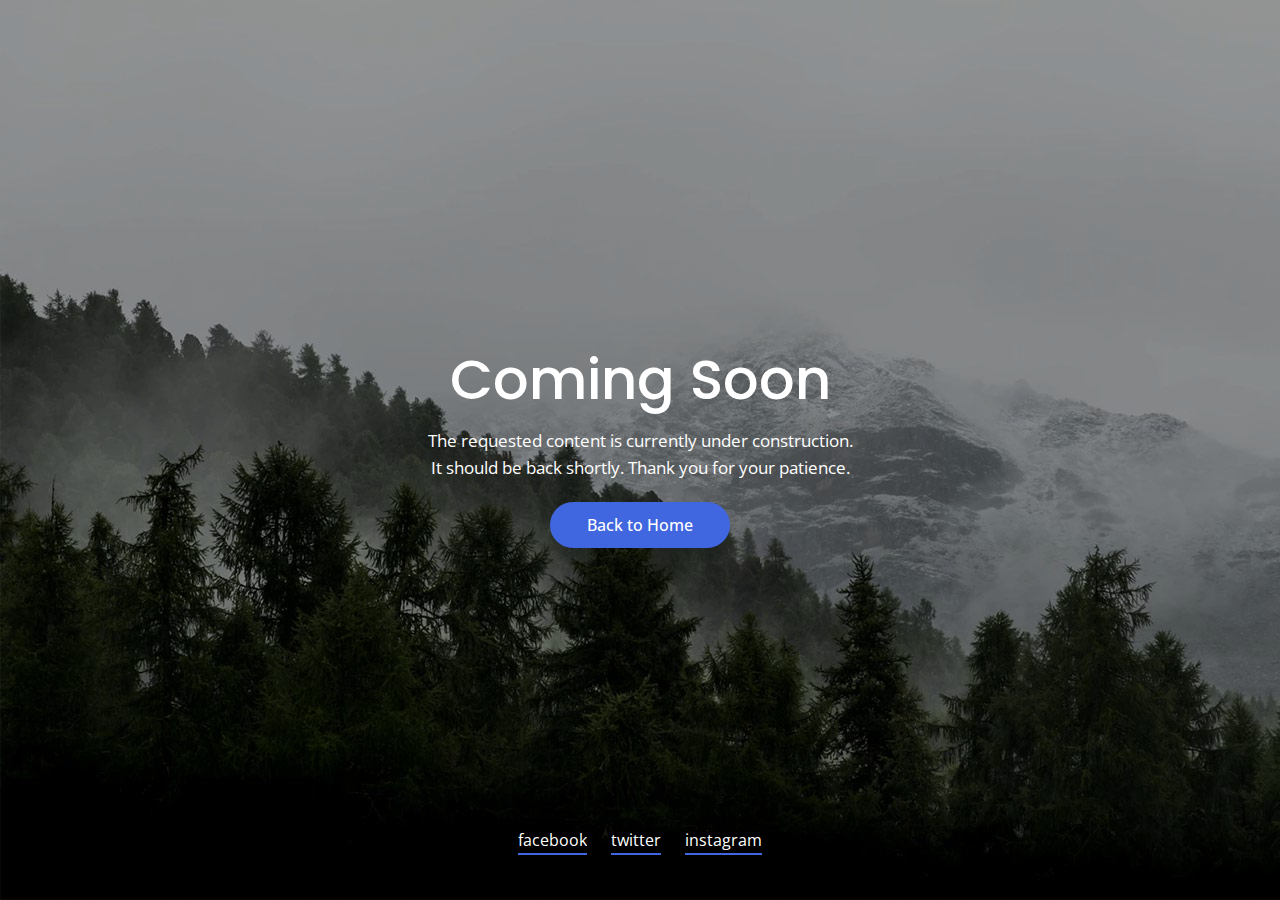
<file: under-maintenance/03-comming-soon.html>
<!DOCTYPE HTML>
<html lang="en">
<head>
	<title>TITLE</title>
	<meta http-equiv="X-UA-Compatible" content="IE=edge">
    <meta name="viewport" content="width=device-width, initial-scale=1">
	<meta charset="UTF-8">
	
	
	<!-- Font -->
	
	<link href="https://fonts.googleapis.com/css?family=Open+Sans:400,700%7CPoppins:400,500" rel="stylesheet">
	
	
	<link href="common-css/ionicons.css" rel="stylesheet">
	
	
	<link rel="stylesheet" href="common-css/jquery.classycountdown.css" />
		
	<link href="03-comming-soon/css/styles.css" rel="stylesheet">
	
	<link href="03-comming-soon/css/responsive.css" rel="stylesheet">
	
</head>
<body>
	
	<div class="main-area center-text" style="background-image:url(images/countdown-3-1600x900.jpg);">
		
		<div class="display-table">
			<div class="display-table-cell">
				
				<h1 class="title font-white"><b>Coming Soon</b></h1>
				<p class="desc font-white">The requested content is currently under construction.
					<br>It should be back shortly. Thank you for your patience.</p>
				
				<a class="notify-btn" href="../index.html"><b>Back to Home</b></a>
				
				<ul class="social-btn font-white">
					<li><a href="https://www.facebook.com/nisa.dangol">facebook</a></li>
					<li><a href="https://twitter.com/amaira_kelly">twitter</a></li>
					<!-- <li><a href="#">google</a></li> -->
					<li><a href="https://www.instagram.com/nisa_dangol">instagram</a></li>
				</ul><!-- social-btn -->
				
			</div><!-- display-table -->
		</div><!-- display-table-cell -->
	</div><!-- main-area -->
	
</body>
</html>
</file>
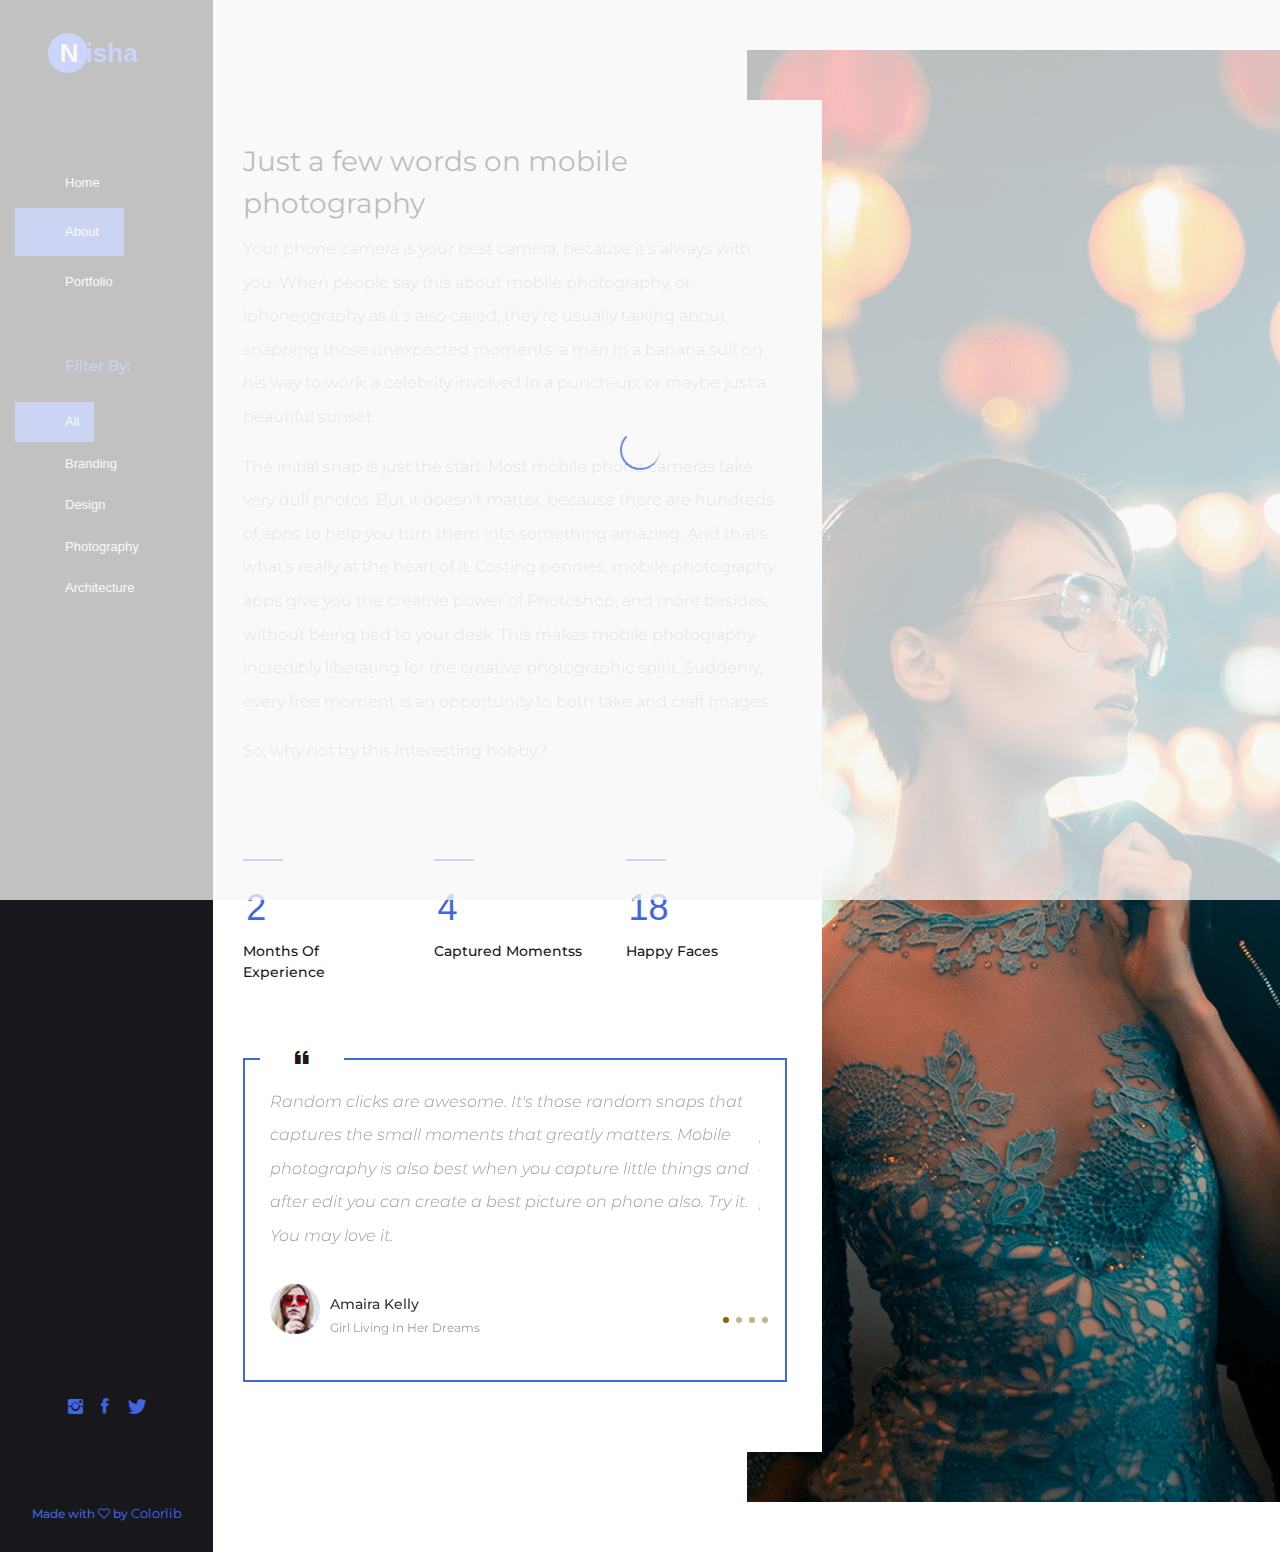
<file: for-photography/html/about.html>
<!DOCTYPE html>
<html lang="en">
<head>
    <!-- ========== Meta Tags ========== -->
    <meta charset="UTF-8">
    <meta name="description" content="Cocoon -Portfolio">
    <meta name="keywords" content="Cocoon , Portfolio">
    <meta name="author" content="Pharaohlab">
    <meta name="viewport" content="width=device-width, initial-scale=1, maximum-scale=1">
    <!-- ========== Title ========== -->
    <title> About Mobile Photography</title>
    <!-- ========== Favicon Ico ========== -->
    <!--<link rel="icon" href="fav.ico">-->
    <!-- ========== STYLESHEETS ========== -->
    <!-- Bootstrap CSS -->
    <link href="assets/css/bootstrap.min.css" rel="stylesheet">
    <!-- Fonts Icon CSS -->
    <link href="assets/css/font-awesome.min.css" rel="stylesheet">
    <link href="assets/css/et-line.css" rel="stylesheet">
    <link href="assets/css/ionicons.min.css" rel="stylesheet">
    <!-- Carousel CSS -->
    <link href="assets/css/slick.css" rel="stylesheet">
    <!-- Magnific-popup -->
    <link rel="stylesheet" href="assets/css/magnific-popup.css">
    <!-- Animate CSS -->
    <link rel="stylesheet" href="assets/css/animate.min.css">
    <!-- Custom styles for this template -->
    <link href="assets/css/main.css" rel="stylesheet">

    <!--for Nisha wala logo-->
    <link rel="stylesheet" href="../../css/style.css">
</head>
<body>
<div class="loader">
    <div class="loader-outter"></div>
    <div class="loader-inner"></div>
</div>

<div class="body-container container-fluid">
    <a class="menu-btn" href="javascript:void(0)">
        <i class="ion ion-grid"></i>
    </a>
    <div class="row justify-content-center">
        <!--=================== side menu ====================-->
        <div class="col-lg-2 col-md-3 col-12 menu_block">

            <!--logo -->
            <div class="logo_box">
                <!-- <a href="../../index.html"> -->
                    <a class="navbar-brand" href="../../index.html"><span>N</span> isha</a>
                    <!-- <img src="assets/img/logo.png" alt="cocoon"> -->
                </a>
            </div>
            <!--logo end-->

            <!--main menu -->
            <div class="side_menu_section">
                <ul class="menu_nav">
                    <li>
                        <a href="../../index.html">
                            Home
                        </a>
                    </li>
                    <li class="active">
                        <a href="about.html">
                            About
                        </a>
                    </li>
                    <li>
                        <a href="portfolio.html">
                            Portfolio
                        </a>
                    </li>
                    <!-- <li>
                        <a href="contact.html">
                            Contact
                        </a>
                    </li> -->
                </ul>
            </div>
            <!--main menu end -->

            <!--filter menu -->
            <div class="side_menu_section">
                <h4 class="side_title">filter by:</h4>
                <ul  id="filtr-container"  class="filter_nav">
                    <li  data-filter="*" class="active"><a href="javascript:void(0)" >all</a></li>
                    <li data-filter=".branding"> <a href="javascript:void(0)">branding</a></li>
                    <li data-filter=".design"><a href="javascript:void(0)">design</a></li>
                    <li data-filter=".photography"><a href="javascript:void(0)">photography</a></li>
                    <li data-filter=".architecture"><a href="javascript:void(0)">architecture</a></li>
                </ul>
            </div>
            <!--filter menu end -->


            <!--social and copyright -->
            <div class="side_menu_bottom">
                <div class="side_menu_bottom_inner">
                    <ul class="social_menu">
                        <li>
                            <a href="https://www.instagram.com/nisa_dangol"> <i class="ion ion-social-instagram"></i> </a>
                        </li>
                        <li>
                            <a href="https://www.facebook.com/nisa.dangol"> <i class="ion ion-social-facebook"></i> </a>
                        </li>
                        <li>
                            <a href="https://twitter.com/amaira_kelly"> <i class="ion ion-social-twitter"></i> </a>
                        </li>
                    </ul>
                    <div class="copy_right">
                        <!-- Link back to Colorlib can't be removed. Template is licensed under CC BY 3.0. -->
                        <p class="copyright">
                            <!-- Copyright &copy;<script>document.write(new Date().getFullYear());</script> 
                            All rights reserved | This template is --> 
                            Made with <i class="fa fa-heart-o" aria-hidden="true"></i> by <a href="https://colorlib.com" target="_blank">Colorlib</a></p>
                        <!-- Link back to Colorlib can't be removed. Template is licensed under CC BY 3.0. -->
                    </div>
                </div>
            </div>
            <!--social and copyright end -->

        </div>
        <!--=================== side menu end====================-->

        <!--=================== content body ====================-->
        <div class="col-lg-10 col-md-9 col-12 body_block  align-content-center">
            <div>
                <div class="img_card">
                    <div class="row justify-content-center">
                        <div class="col-md-6 col-7 content_section">
                            <div class="content_box">
                                <div class="content_box_inner">
                                    <div>
                                        <h3>
                                            Just a few words on mobile photography
                                        </h3>
                                        <p>
                                            Your phone camera is your best camera, because it's always with you. When people say this about mobile photography, or iphoneography as it's also called, they're usually talking about snapping those unexpected moments: a man in a banana suit on his way to work; a celebrity involved in a punch-up; or maybe just a beautiful sunset.
                                        </p>
                                        <p>
                                            The initial snap is just the start. Most mobile phone cameras take very dull photos. But it doesn't matter, because there are hundreds of apps to help you turn them into something amazing. And that's what's really at the heart of it. Costing pennies, mobile photography apps give you the creative power of Photoshop, and more besides, without being tied to your desk. This makes mobile photography incredibly liberating for the creative photographic spirit. Suddenly, every free moment is an opportunity to both take and craft images. 
                                        </p>
                                        <p>
                                            So, why not try this interesting hobby?
                                        </p>
                                        <!--=================== counter start====================-->
                                        <div class="pt50">
                                            <div class="row justify-content-center">
                                                <div class="col-12 col-md-4">
                                                    <div class="counter_box">
                                                        <div class="divider"></div>
                                                        <span class="counter">12</span>
                                                        <h5>Months of experience</h5>
                                                    </div>
                                                </div>
                                                <div class="col-12 col-md-4">
                                                    <div class="counter_box">
                                                        <div class="divider"></div>
                                                        <span class="counter">21</span>
                                                        <h5>Captured Momentss</h5>
                                                    </div>
                                                </div>
                                                <div class="col-12 col-md-4">
                                                    <div class="counter_box">
                                                        <div class="divider"></div>
                                                        <span class="counter">82</span>
                                                        <h5>Happy Faces</h5>
                                                    </div>
                                                </div>
                                            </div>
                                        </div>
                                        <!--=================== counter end====================-->
                                    </div>
                                    <!--===================testimonial start====================-->
                                    <div class="testimonial_carousel mt50">

                                        <div class="testimonial_box">
                                            <p>
                                                Random clicks are awesome. It's those random snaps that captures the small moments that greatly matters. Mobile photography is also best when you capture little things and after edit you can create a best picture on phone also. Try it. You may love it.
                                            </p>
                                            <div class="testimonial_author">
                                                <img src="assets/img/user.png" alt="author">
                                                <h5>Amaira Kelly</h5>
                                                <p>Girl living in her dreams <!-- <span>company</span> --></p>
                                            </div>
                                        </div>

                                        <div class="testimonial_box">
                                            <p>
                                                In capturing moments of importance and beauty, photography helps people revisit memories in a way otherwise not possible. Simply put, photography grants people the ability to immortalize moments in time. 
                                            </p>
                                            <div class="testimonial_author">
                                                <img src="assets/img/sean.jpg" alt="author">
                                                <h5>Sean Jenkins</h5>
                                                <p>Boy who lives in the moment <!-- <span>company</span> --></p>
                                            </div>
                                        </div>

                                        <div class="testimonial_box">
                                            <p>
                                                People love getting comments about their photos and take great inspiration from the images of others. It's little wonder, with such a vibrant web of personal exchanges, that the genre has been booming.
                                            </p>
                                            <div class="testimonial_author">
                                                <img src="assets/img/hunds.png" alt="author">
                                                <h5>Hunds Smith</h5>
                                                <p>A Wanderer <!-- <span>company</span> --></p>
                                            </div>
                                        </div>

                                        <div class="testimonial_box">
                                            <p>
                                                Engaging with photography like this helps you cultivate your inner creativity and engage more meaningfully with the world around you. Here’s why that’s an opportunity no one should pass up.
                                            </p>
                                            <div class="testimonial_author">
                                                <img src="assets/img/envisaged.jpg" alt="author">
                                                <h5>Envisaged</h5>
                                                <p>Idealist Dreamer <!-- <span>company</span> --></p>
                                            </div>
                                        </div>
                                    </div>
                                    <!--===================testimonial end====================-->
                                </div>
                            </div>
                        </div>
                        <div class="col-md-6 col-5 img_section" style="background-image: url('assets/img/bg/about.png');"></div>
                    </div>
                </div>
            </div>
        </div>
        <!--=================== content body end ====================-->
    </div>
</div>

<!-- jquery -->
<script src="assets/js/jquery.min.js"></script>
<!-- bootstrap -->
<script src="assets/js/popper.js"></script>
<script src="assets/js/bootstrap.min.js"></script>
<script src="assets/js/waypoints.min.js"></script>
<!--slick carousel -->
<script src="assets/js/slick.min.js"></script>
<!--Portfolio Filter-->
<script src="assets/js/imgloaded.js"></script>
<script src="assets/js/isotope.js"></script>
<!-- Magnific-popup -->
<script src="assets/js/jquery.magnific-popup.min.js"></script>
<!--Counter-->
<script src="assets/js/jquery.counterup.min.js"></script>
<!-- WOW JS -->
<script src="assets/js/wow.min.js"></script>
<!-- Custom js -->
<script src="assets/js/main.js"></script>
</body>
</html>
</file>
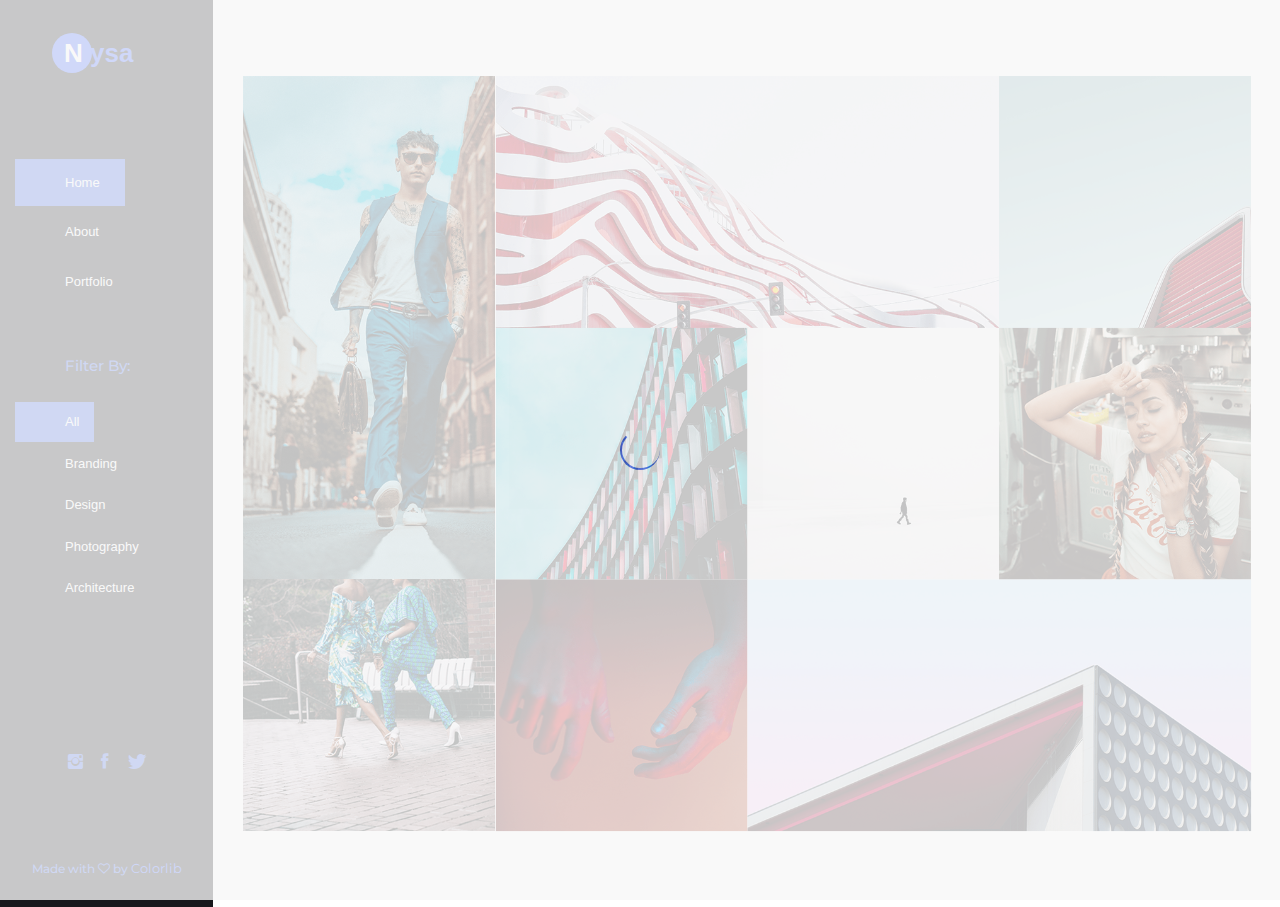
<file: for-photography/html/index1.html>
<!DOCTYPE html>
<html lang="en">
<head>
    <!-- ========== Meta Tags ========== -->
    <meta charset="UTF-8">
    <meta name="description" content="Cocoon -Portfolio">
    <meta name="keywords" content="Cocoon , Portfolio">
    <meta name="author" content="Pharaohlab">
    <meta name="viewport" content="width=device-width, initial-scale=1, maximum-scale=1">
    <!-- ========== Title ========== -->
    <title> Mobile Photos</title>
    <!-- ========== Favicon Ico ========== -->
    <!--<link rel="icon" href="fav.ico">-->
    <!-- ========== STYLESHEETS ========== -->
    <!-- Bootstrap CSS -->
    <link href="assets/css/bootstrap.min.css" rel="stylesheet">
    <!-- Fonts Icon CSS -->
    <link href="assets/css/font-awesome.min.css" rel="stylesheet">
    <link href="assets/css/et-line.css" rel="stylesheet">
    <link href="assets/css/ionicons.min.css" rel="stylesheet">
    <!-- Carousel CSS -->
    <link href="assets/css/slick.css" rel="stylesheet">
    <!-- Magnific-popup -->
    <link rel="stylesheet" href="assets/css/magnific-popup.css">
    <!-- Animate CSS -->
    <link rel="stylesheet" href="assets/css/animate.min.css">
    <!-- Custom styles for this template -->
    <link href="assets/css/main.css" rel="stylesheet">

    <!--for Nisha wala logo-->
    <link rel="stylesheet" href="../../css/style.css">
</head>
<body>
<div class="loader">
    <div class="loader-outter"></div>
    <div class="loader-inner"></div>
</div>

<div class="body-container container-fluid">
    <a class="menu-btn" href="javascript:void(0)">
        <i class="ion ion-grid"></i>
    </a>
    <div class="row justify-content-center">
        <!--=================== side menu ====================-->
        <div class="col-lg-2 col-md-3 col-12 menu_block">

            <!--logo -->
            <div class="logo_box">
                <!-- <a href="../../index.html"> -->
                    <a class="navbar-brand" href="../../index.html"><span>N</span> ysa</a>
                    <!-- <img src="assets/img/logo.png" alt="cocoon"> -->
                </a>
            </div>
            <!--logo end-->

            <!--main menu -->
            <div class="side_menu_section">
                <ul class="menu_nav">
                    <li class="active">
                        <a href="../../index.html">
                            Home
                        </a>
                    </li>
                    <li>
                        <a href="about.html">
                            About
                        </a>
                    </li>
                    <li>
                        <a href="portfolio.html">
                            Portfolio
                        </a>
                    </li>
                    <!-- <li>
                        <a href="contact.html">
                            Contact
                        </a>
                    </li> -->
                </ul>
            </div>
            <!--main menu end -->

            <!--filter menu -->
            <div class="side_menu_section">
                <h4 class="side_title">filter by:</h4>
                <ul  id="filtr-container"  class="filter_nav">
                    <li  data-filter="*" class="active"><a href="javascript:void(0)" >all</a></li>
                    <li data-filter=".branding"> <a href="javascript:void(0)">branding</a></li>
                    <li data-filter=".design"><a href="javascript:void(0)">design</a></li>
                    <li data-filter=".photography"><a href="javascript:void(0)">photography</a></li>
                    <li data-filter=".architecture"><a href="javascript:void(0)">architecture</a></li>
                </ul>
            </div>
            <!--filter menu end -->

            <!--social and copyright -->
            <div class="side_menu_bottom">
                <div class="side_menu_bottom_inner">
                    <ul class="social_menu">
                        <li>
                            <a href="https://www.instagram.com/nisa_dangol"> <i class="ion ion-social-instagram"></i> </a>
                        </li>
                        <li>
                            <a href="https://www.facebook.com/nisa.dangol"> <i class="ion ion-social-facebook"></i> </a>
                        </li>
                        <li>
                            <a href="https://twitter.com/amaira_kelly"> <i class="ion ion-social-twitter"></i> </a>
                        </li>
                    </ul>
                    <div class="copy_right">
                        <!-- Link back to Colorlib can't be removed. Template is licensed under CC BY 3.0. -->
                        <p class="copyright">
                            <!-- Copyright &copy;<script>document.write(new Date().getFullYear());</script> 
                            All rights reserved | This template is --> 
                            Made with <i class="fa fa-heart-o" aria-hidden="true"></i> by <a href="https://colorlib.com" target="_blank">Colorlib</a></p>
                        <!-- Link back to Colorlib can't be removed. Template is licensed under CC BY 3.0. -->
                    </div>
                </div>
            </div>
            <!--social and copyright end -->

        </div>
        <!--=================== side menu end====================-->

        <!--=================== content body ====================-->
        <div class="col-lg-10 col-md-9 col-12 body_block  align-content-center">
            <div class="portfolio">
                <div class="container-fluid">
                    <!--=================== masaonry portfolio start====================-->
                    <div class="grid img-container justify-content-center no-gutters">
                        <div class="grid-sizer col-sm-12 col-md-6 col-lg-3"></div>
                        <div class="grid-item branding  col-sm-12 col-md-6 col-lg-3">
                            <a href="assets/img/portfolio/home-port1.png" title="project name 1">
                                <div class="project_box_one">
                                    <img src="assets/img/portfolio/home-port1.png" alt="pro1" />
                                    <div class="product_info">
                                        <div class="product_info_text">
                                            <div class="product_info_text_inner">
                                                <i class="ion ion-plus"></i>
                                                <h4>project name</h4>
                                            </div>
                                        </div>
                                    </div>
                                </div>
                            </a>
                        </div>
                        <div class="grid-item  branding architecture  col-sm-12 col-md-6">
                            <a href="assets/img/portfolio/home-port2.png" title="project name 2">
                                <div class="project_box_one">
                                    <img src="assets/img/portfolio/home-port2.png" alt="pro1" />
                                    <div class="product_info">
                                        <div class="product_info_text">
                                            <div class="product_info_text_inner">
                                                <i class="ion ion-plus"></i>
                                                <h4>project name</h4>
                                            </div>
                                        </div>
                                    </div>
                                </div>
                            </a>
                        </div>
                        <div class="grid-item  design col-sm-12 col-md-6 col-lg-3">
                            <a href="assets/img/portfolio/home-port3.png" title="project name 5">
                                <div class="project_box_one">
                                    <img src="assets/img/portfolio/home-port3.png" alt="pro1" />
                                    <div class="product_info">
                                        <div class="product_info_text">
                                            <div class="product_info_text_inner">
                                                <i class="ion ion-plus"></i>
                                                <h4>project name</h4>
                                            </div>
                                        </div>
                                    </div>
                                </div>
                            </a>
                        </div>
                        <div class="grid-item  photography design col-sm-12 col-md-6 col-lg-3">
                            <a href="assets/img/portfolio/home-port4.png" title="project name 5">
                                <div class="project_box_one">
                                    <img src="assets/img/portfolio/home-port4.png" alt="pro1" />
                                    <div class="product_info">
                                        <div class="product_info_text">
                                            <div class="product_info_text_inner">
                                                <i class="ion ion-plus"></i>
                                                <h4>project name</h4>
                                            </div>
                                        </div>
                                    </div>
                                </div>
                            </a>
                        </div>
                        <div class="grid-item  branding photography  col-sm-12 col-md-6 col-lg-3">
                            <a href="assets/img/portfolio/home-port5.png" title="project name 5">
                                <div class="project_box_one">
                                    <img src="assets/img/portfolio/home-port5.png" alt="pro1" />
                                    <div class="product_info">
                                        <div class="product_info_text">
                                            <div class="product_info_text_inner">
                                                <i class="ion ion-plus"></i>
                                                <h4>project name</h4>
                                            </div>
                                        </div>
                                    </div>
                                </div>
                            </a>
                        </div>
                        <div class="grid-item   architecture design col-sm-12 col-md-6 col-lg-3">
                            <a href="assets/img/portfolio/home-port6.png" title="project name 5">
                                <div class="project_box_one">
                                    <img src="assets/img/portfolio/home-port6.png" alt="pro1" />
                                    <div class="product_info">
                                        <div class="product_info_text">
                                            <div class="product_info_text_inner">
                                                <i class="ion ion-plus"></i>
                                                <h4>project name</h4>
                                            </div>
                                        </div>
                                    </div>
                                </div>
                            </a>
                        </div>
                        <div class="grid-item  photography architecture col-sm-12 col-md-6 col-lg-3">
                            <a href="assets/img/portfolio/home-port7.png" title="project name 5">
                                <div class="project_box_one">
                                    <img src="assets/img/portfolio/home-port7.png" alt="pro1" />
                                    <div class="product_info">
                                        <div class="product_info_text">
                                            <div class="product_info_text_inner">
                                                <i class="ion ion-plus"></i>
                                                <h4>project name</h4>
                                            </div>
                                        </div>
                                    </div>
                                </div>
                            </a>
                        </div>
                        <div class="grid-item  branding design  col-sm-12 col-md-6 col-lg-3">
                            <a href="assets/img/portfolio/home-port8.png" title="project name 5">
                                <div class="project_box_one">
                                    <img src="assets/img/portfolio/home-port8.png" alt="pro1" />
                                    <div class="product_info">
                                        <div class="product_info_text">
                                            <div class="product_info_text_inner">
                                                <i class="ion ion-plus"></i>
                                                <h4>project name</h4>
                                            </div>
                                        </div>
                                    </div>
                                </div>
                            </a>
                        </div>
                        <div class="grid-item architecture  col-sm-12 col-md-6 col-lg-6">
                            <a href="assets/img/portfolio/home-port9.png" title="project name 4">
                                <div class="project_box_one">
                                    <img src="assets/img/portfolio/home-port9.png" alt="pro1" />
                                    <div class="product_info">
                                        <div class="product_info_text">
                                            <div class="product_info_text_inner">
                                                <i class="ion ion-plus"></i>
                                                <h4>project name</h4>
                                            </div>
                                        </div>
                                    </div>
                                </div>
                            </a>
                        </div>
                    </div>
                    <!--=================== masaonry portfolio end====================-->
                </div>
            </div>
        </div>
        <!--=================== content body end ====================-->
    </div>
</div>


<!-- jquery -->
<script src="assets/js/jquery.min.js"></script>
<!-- bootstrap -->
<script src="assets/js/popper.js"></script>
<script src="assets/js/bootstrap.min.js"></script>
<script src="assets/js/waypoints.min.js"></script>
<!--slick carousel -->
<script src="assets/js/slick.min.js"></script>
<!--Portfolio Filter-->
<script src="assets/js/imgloaded.js"></script>
<script src="assets/js/isotope.js"></script>
<!-- Magnific-popup -->
<script src="assets/js/jquery.magnific-popup.min.js"></script>
<!--Counter-->
<script src="assets/js/jquery.counterup.min.js"></script>
<!-- WOW JS -->
<script src="assets/js/wow.min.js"></script>
<!-- Custom js -->
<script src="assets/js/main.js"></script>
</body>
</html>
</file>
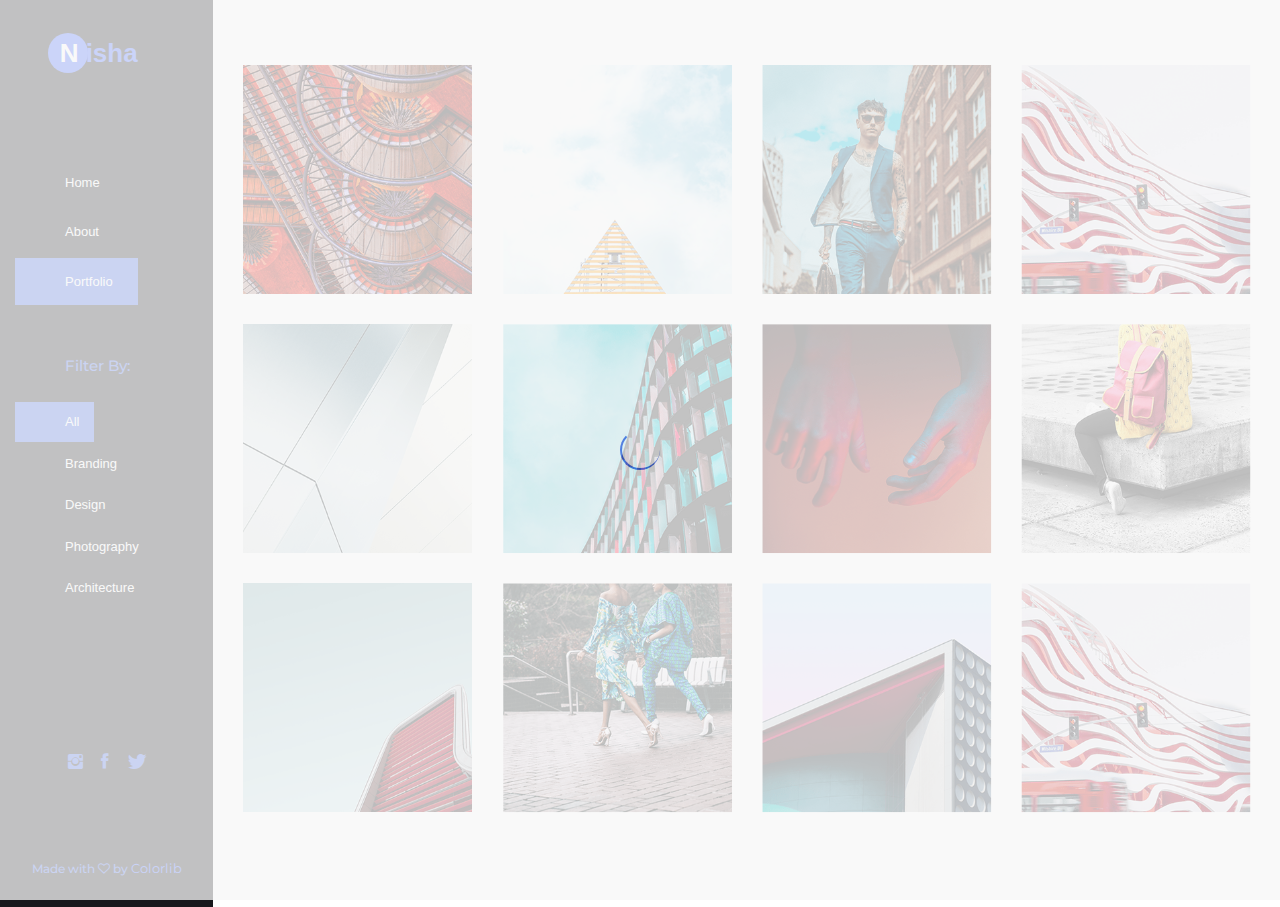
<file: for-photography/html/portfolio.html>
<!DOCTYPE html>
<html lang="en">
<head>
    <!-- ========== Meta Tags ========== -->
    <meta charset="UTF-8">
    <meta name="description" content="Cocoon -Portfolio">
    <meta name="keywords" content="Cocoon , Portfolio">
    <meta name="author" content="Pharaohlab">
    <meta name="viewport" content="width=device-width, initial-scale=1, maximum-scale=1">
    <!-- ========== Title ========== -->
    <title> Portfolio</title>
    <!-- ========== Favicon Ico ========== -->
    <!--<link rel="icon" href="fav.ico">-->
    <!-- ========== STYLESHEETS ========== -->
    <!-- Bootstrap CSS -->
    <link href="assets/css/bootstrap.min.css" rel="stylesheet">
    <!-- Fonts Icon CSS -->
    <link href="assets/css/font-awesome.min.css" rel="stylesheet">
    <link href="assets/css/et-line.css" rel="stylesheet">
    <link href="assets/css/ionicons.min.css" rel="stylesheet">
    <!-- Carousel CSS -->
    <link href="assets/css/slick.css" rel="stylesheet">
    <!-- Magnific-popup -->
    <link rel="stylesheet" href="assets/css/magnific-popup.css">
    <!-- Animate CSS -->
    <link rel="stylesheet" href="assets/css/animate.min.css">
    <!-- Custom styles for this template -->
    <link href="assets/css/main.css" rel="stylesheet">

    <!--for Nisha wala logo-->
    <link rel="stylesheet" href="../../css/style.css">
</head>
<body>
<div class="loader">
    <div class="loader-outter"></div>
    <div class="loader-inner"></div>
</div>

<div class="body-container container-fluid">
    <a class="menu-btn" href="javascript:void(0)">
        <i class="ion ion-grid"></i>
    </a>
    <div class="row justify-content-center">
        <!--=================== side menu ====================-->
        <div class="col-lg-2 col-md-3 col-12 menu_block">

            <!--logo -->
            <div class="logo_box">
                <!-- <a href="../../index.html"> -->
                    <a class="navbar-brand" href="../../index.html"><span>N</span> isha</a>
                    <!-- <img src="assets/img/logo.png" alt="cocoon"> -->
                </a>
            </div>
            <!--logo end-->

            <!--main menu -->
            <div class="side_menu_section">
                <ul class="menu_nav">
                    <li>
                        <a href="../../index.html">
                            Home
                        </a>
                    </li>
                    <li>
                        <a href="about.html">
                            About
                        </a>
                    </li>
                    <li class="active">
                        <a href="portfolio.html">
                            Portfolio
                        </a>
                    </li>
                    <!-- <li>
                        <a href="contact.html">
                            Contact
                        </a>
                    </li> -->
                </ul>
            </div>
            <!--main menu end -->

            <!--filter menu -->
            <div class="side_menu_section">
                <h4 class="side_title">filter by:</h4>
                <ul  id="filtr-container"  class="filter_nav">
                    <li  data-filter="*" class="active"><a href="javascript:void(0)" >all</a></li>
                    <li data-filter=".branding"> <a href="javascript:void(0)">branding</a></li>
                    <li data-filter=".design"><a href="javascript:void(0)">design</a></li>
                    <li data-filter=".photography"><a href="javascript:void(0)">photography</a></li>
                    <li data-filter=".architecture"><a href="javascript:void(0)">architecture</a></li>
                </ul>
            </div>
            <!--filter menu end -->


            <!--social and copyright -->
            <div class="side_menu_bottom">
                <div class="side_menu_bottom_inner">
                    <ul class="social_menu">
                        <li>
                            <a href="https://www.instagram.com/nisa_dangol"> <i class="ion ion-social-instagram"></i> </a>
                        </li>
                        <li>
                            <a href="https://www.facebook.com/nisa.dangol"> <i class="ion ion-social-facebook"></i> </a>
                        </li>
                        <li>
                            <a href="https://twitter.com/amaira_kelly"> <i class="ion ion-social-twitter"></i> </a>
                        </li>
                    </ul>
                    <div class="copy_right">
                        <!-- Link back to Colorlib can't be removed. Template is licensed under CC BY 3.0. -->
                        <p class="copyright">
                            <!-- Copyright &copy;<script>document.write(new Date().getFullYear());</script> 
                            All rights reserved | This template is --> 
                            Made with <i class="fa fa-heart-o" aria-hidden="true"></i> by <a href="https://colorlib.com" target="_blank">Colorlib</a></p>
                        <!-- Link back to Colorlib can't be removed. Template is licensed under CC BY 3.0. -->
                    </div>
                </div>
            </div>
            <!--social and copyright end -->

        </div>
        <!--=================== side menu end====================-->

        <!--=================== content body ====================-->
        <div class="col-lg-10 col-md-9 col-12 body_block  align-content-center">
            <!--=================== filter portfolio start====================-->
            <div class="portfolio gutters grid img-container">
                <div class="grid-sizer col-sm-12 col-md-6 col-lg-3"></div>
                <div class="grid-item branding  col-sm-12 col-md-6 col-lg-3">
                    <a href="assets/img/portfolio/port1.png" title="project name 1">
                        <div class="project_box_one">
                            <img src="assets/img/portfolio/port1.png" alt="pro1" />
                            <div class="product_info">
                                <div class="product_info_text">
                                    <div class="product_info_text_inner">
                                        <i class="ion ion-plus"></i>
                                        <h4>project name</h4>
                                    </div>
                                </div>
                            </div>
                        </div>
                    </a>
                </div>
                <div class="grid-item  branding architecture  col-md-6 col-lg-3">
                    <a href="assets/img/portfolio/port2.png" title="project name 2">
                        <div class="project_box_one">
                            <img src="assets/img/portfolio/port2.png" alt="pro1" />
                            <div class="product_info">
                                <div class="product_info_text">
                                    <div class="product_info_text_inner">
                                        <i class="ion ion-plus"></i>
                                        <h4>project name</h4>
                                    </div>
                                </div>
                            </div>
                        </div>
                    </a>
                </div>
                <div class="grid-item  design col-sm-12 col-md-6 col-lg-3">
                    <a href="assets/img/portfolio/port3.png" title="project name 5">
                        <div class="project_box_one">
                            <img src="assets/img/portfolio/port3.png" alt="pro1" />
                            <div class="product_info">
                                <div class="product_info_text">
                                    <div class="product_info_text_inner">
                                        <i class="ion ion-plus"></i>
                                        <h4>project name</h4>
                                    </div>
                                </div>
                            </div>
                        </div>
                    </a>
                </div>
                <div class="grid-item  photography design col-sm-12 col-md-6 col-lg-3">
                    <a href="assets/img/portfolio/port4.png" title="project name 5">
                        <div class="project_box_one">
                            <img src="assets/img/portfolio/port4.png" alt="pro1" />
                            <div class="product_info">
                                <div class="product_info_text">
                                    <div class="product_info_text_inner">
                                        <i class="ion ion-plus"></i>
                                        <h4>project name</h4>
                                    </div>
                                </div>
                            </div>
                        </div>
                    </a>
                </div>
                <div class="grid-item  branding photography  col-sm-12 col-md-6 col-lg-3">
                    <a href="assets/img/portfolio/port5.png" title="project name 5">
                        <div class="project_box_one">
                            <img src="assets/img/portfolio/port5.png" alt="pro1" />
                            <div class="product_info">
                                <div class="product_info_text">
                                    <div class="product_info_text_inner">
                                        <i class="ion ion-plus"></i>
                                        <h4>project name</h4>
                                    </div>
                                </div>
                            </div>
                        </div>
                    </a>
                </div>
                <div class="grid-item   architecture design col-sm-12 col-md-6 col-lg-3">
                    <a href="assets/img/portfolio/port6.png" title="project name 5">
                        <div class="project_box_one">
                            <img src="assets/img/portfolio/port6.png" alt="pro1" />
                            <div class="product_info">
                                <div class="product_info_text">
                                    <div class="product_info_text_inner">
                                        <i class="ion ion-plus"></i>
                                        <h4>project name</h4>
                                    </div>
                                </div>
                            </div>
                        </div>
                    </a>
                </div>
                <div class="grid-item  photography architecture col-sm-12 col-md-6 col-lg-3">
                    <a href="assets/img/portfolio/port7.png" title="project name 5">
                        <div class="project_box_one">
                            <img src="assets/img/portfolio/port7.png" alt="pro1" />
                            <div class="product_info">
                                <div class="product_info_text">
                                    <div class="product_info_text_inner">
                                        <i class="ion ion-plus"></i>
                                        <h4>project name</h4>
                                    </div>
                                </div>
                            </div>
                        </div>
                    </a>
                </div>
                <div class="grid-item  branding design  col-sm-12 col-md-6 col-lg-3">
                    <a href="assets/img/portfolio/port8.png" title="project name 5">
                        <div class="project_box_one">
                            <img src="assets/img/portfolio/port8.png" alt="pro1" />
                            <div class="product_info">
                                <div class="product_info_text">
                                    <div class="product_info_text_inner">
                                        <i class="ion ion-plus"></i>
                                        <h4>project name</h4>
                                    </div>
                                </div>
                            </div>
                        </div>
                    </a>
                </div>
                <div class="grid-item architecture  col-sm-12 col-md-6 col-lg-3">
                    <a href="assets/img/portfolio/port9.png" title="project name 4">
                        <div class="project_box_one">
                            <img src="assets/img/portfolio/port9.png" alt="pro1" />
                            <div class="product_info">
                                <div class="product_info_text">
                                    <div class="product_info_text_inner">
                                        <i class="ion ion-plus"></i>
                                        <h4>project name</h4>
                                    </div>
                                </div>
                            </div>
                        </div>
                    </a>
                </div>
                <div class="grid-item  photography architecture col-sm-12 col-md-6 col-lg-3">
                    <a href="assets/img/portfolio/port10.png" title="project name 5">
                        <div class="project_box_one">
                            <img src="assets/img/portfolio/port10.png" alt="pro1" />
                            <div class="product_info">
                                <div class="product_info_text">
                                    <div class="product_info_text_inner">
                                        <i class="ion ion-plus"></i>
                                        <h4>project name</h4>
                                    </div>
                                </div>
                            </div>
                        </div>
                    </a>
                </div>
                <div class="grid-item  branding design  col-sm-12 col-md-6 col-lg-3">
                    <a href="assets/img/portfolio/port11.png" title="project name 5">
                        <div class="project_box_one">
                            <img src="assets/img/portfolio/port11.png" alt="pro1" />
                            <div class="product_info">
                                <div class="product_info_text">
                                    <div class="product_info_text_inner">
                                        <i class="ion ion-plus"></i>
                                        <h4>project name</h4>
                                    </div>
                                </div>
                            </div>
                        </div>
                    </a>
                </div>
                <div class="grid-item architecture  col-sm-12 col-md-6 col-lg-3">
                    <a href="assets/img/portfolio/port4.png" title="project name 4">
                        <div class="project_box_one">
                            <img src="assets/img/portfolio/port4.png" alt="pro1" />
                            <div class="product_info">
                                <div class="product_info_text">
                                    <div class="product_info_text_inner">
                                        <i class="ion ion-plus"></i>
                                        <h4>project name</h4>
                                    </div>
                                </div>
                            </div>
                        </div>
                    </a>
                </div>
            </div>
            <!--=================== filter portfolio end====================-->
        </div>
        <!--=================== content body end ====================-->
    </div>
</div>



<!-- jquery -->
<script src="assets/js/jquery.min.js"></script>
<!-- bootstrap -->
<script src="assets/js/popper.js"></script>
<script src="assets/js/bootstrap.min.js"></script>
<script src="assets/js/waypoints.min.js"></script>
<!--slick carousel -->
<script src="assets/js/slick.min.js"></script>
<!--Portfolio Filter-->
<script src="assets/js/imgloaded.js"></script>
<script src="assets/js/isotope.js"></script>
<!-- Magnific-popup -->
<script src="assets/js/jquery.magnific-popup.min.js"></script>
<!--Counter-->
<script src="assets/js/jquery.counterup.min.js"></script>
<!-- WOW JS -->
<script src="assets/js/wow.min.js"></script>
<!-- Custom js -->
<script src="assets/js/main.js"></script>
</body>
</html>
</file>
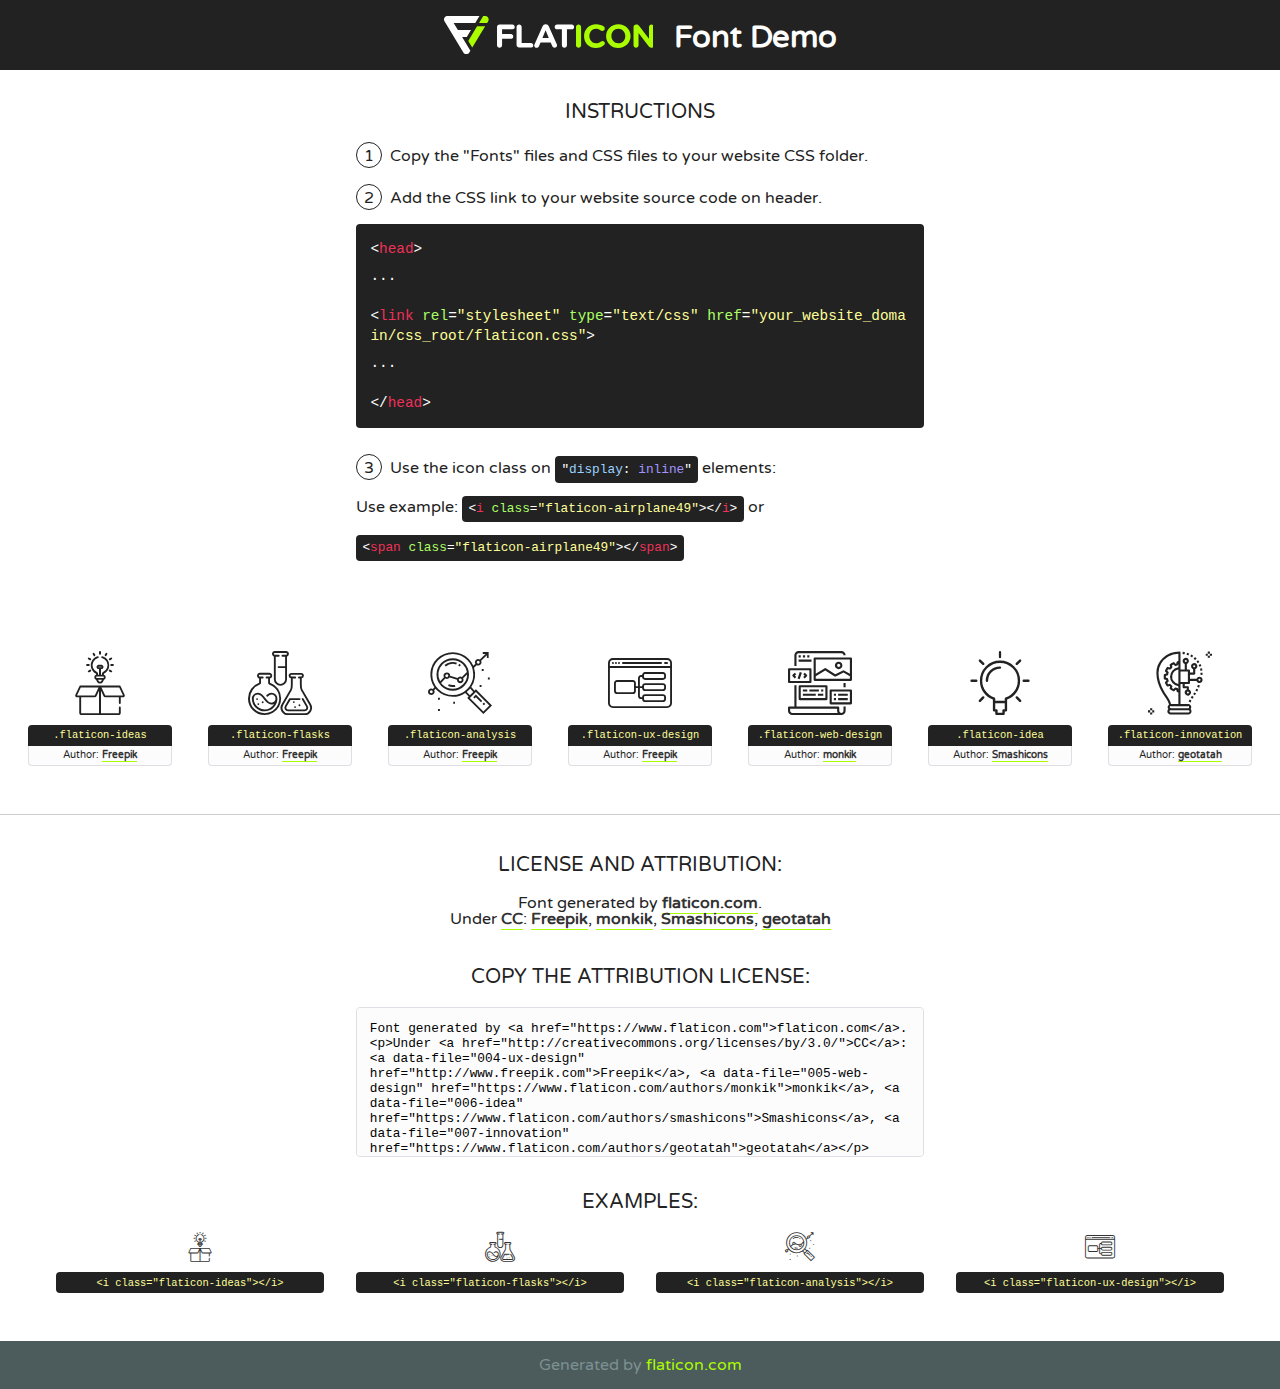
<file: fonts/flaticon/font/flaticon.html>
<!DOCTYPE html>
<!--
  Flaticon icon font: Flaticon
  Creation date: 20/03/2019 02:18
-->
<html>
<!DOCTYPE html>
<html>

<head>
    <title>Flaticon WebFont</title>
    <link href="http://fonts.googleapis.com/css?family=Varela+Round" rel="stylesheet" type="text/css" />
    <link rel="stylesheet" type="text/css" href="flaticon.css">
    <meta charset="UTF-8">
    <style>
    html, body, div, span, applet, object, iframe,
    h1, h2, h3, h4, h5, h6, p, blockquote, pre,
    a, abbr, acronym, address, big, cite, code,
    del, dfn, em, img, ins, kbd, q, s, samp,
    small, strike, strong, sub, sup, tt, var,
    b, u, i, center,
    dl, dt, dd, ol, ul, li,
    fieldset, form, label, legend,
    table, caption, tbody, tfoot, thead, tr, th, td,
    article, aside, canvas, details, embed, 
    figure, figcaption, footer, header, hgroup, 
    menu, nav, output, ruby, section, summary,
    time, mark, audio, video {
        margin: 0;
        padding: 0;
        border: 0;
        font-size: 100%;
        font: inherit;
        vertical-align: baseline;
    }
    /* HTML5 display-role reset for older browsers */
    article, aside, details, figcaption, figure, 
    footer, header, hgroup, menu, nav, section {
        display: block;
    }
    body {
        line-height: 1;
    }
    ol, ul {
        list-style: none;
    }
    blockquote, q {
        quotes: none;
    }
    blockquote:before, blockquote:after,
    q:before, q:after {
        content: '';
        content: none;
    }
    table {
        border-collapse: collapse;
        border-spacing: 0;
    }
    body {
        font-family: 'Varela Round', Helvetica, Arial, sans-serif;
        font-size: 16px;
        color: #222;
    }
    a {
        color: #333;
        border-bottom: 1px solid #a9fd00;
        font-weight: bold;
        text-decoration: none;
    }
    * {
        -moz-box-sizing: border-box;
        -webkit-box-sizing: border-box;
        box-sizing: border-box;
        margin: 0;
        padding: 0;
    }
    [class^="flaticon-"]:before, [class*=" flaticon-"]:before, [class^="flaticon-"]:after, [class*=" flaticon-"]:after {
        font-family: Flaticon;
        font-size: 30px;
        font-style: normal;
        margin-left: 20px;
        color: #333;
    }
    .wrapper {
        max-width: 600px;
        margin: auto;
        padding: 0 1em;
    }
    .title {
        font-size: 1.25em;
        text-align: center;
        margin-bottom: 1em;
        text-transform: uppercase;
    }
    header {
        text-align: center;
        background-color: #222;
        color: #fff;
        padding: 1em;
    }
    header .logo {
        width: 210px;
        height: 38px;
        display: inline-block;
        vertical-align: middle;
        margin-right: 1em;
        border: none;
    }
    header strong {
        font-size: 1.95em;
        font-weight: bold;
        vertical-align: middle;
        margin-top: 5px;
        display: inline-block;
    }
    .demo {
        margin: 2em auto;
        line-height: 1.25em;
    }
    .demo ul li {
        margin-bottom: 1em;
    }
    .demo ul li .num {
        color: #222;
        border-radius: 20px;
        display: inline-block;
        width: 26px;
        padding: 3px;
        height: 26px;
        text-align: center;
        margin-right: 0.5em;
        border: 1px solid #222;
    }
    .demo ul li code {
        background-color: #222;
        border-radius: 4px;
        padding: 0.25em 0.5em;
        display: inline-block;
        color: #fff;
        font-family: Consolas,Monaco,Lucida Console,Liberation Mono,DejaVu Sans Mono,Bitstream Vera Sans Mono,Courier New, monospace;
        font-weight: lighter;
        margin-top: 1em;
        font-size: 0.8em;
        word-break: break-all;
    }
    .demo ul li code.big {
        padding: 1em;
        font-size: 0.9em;
    }
    .demo ul li code .red {
        color: #EF3159;
    }
    .demo ul li code .green {
        color: #ACFF65;
    }
    .demo ul li code .yellow {
        color: #FFFF99;
    }
    .demo ul li code .blue {
        color: #99D3FF;
    }
    .demo ul li code .purple {
        color: #A295FF;
    }
    .demo ul li code .dots {
        margin-top: 0.5em;
        display: block;
    }
    #glyphs {
        border-bottom: 1px solid #ccc;
        padding: 2em 0;
        text-align: center;
    }
    .glyph {
        display: inline-block;
        width: 9em;
        margin: 1em;
        text-align: center;
        vertical-align: top;
        background: #FFF;
    }
    .glyph .glyph-icon {
        padding: 10px;
        display: block;
        font-family:"Flaticon";
        font-size: 64px;
        line-height: 1;
    }
    .glyph .glyph-icon:before {
        font-size: 64px;
        color: #222;
        margin-left: 0;
    }
    .class-name {
        font-size: 0.65em;
        background-color: #222;
        color: #fff;
        border-radius: 4px 4px 0 0;
        padding: 0.5em;
        color: #FFFF99;
        font-family: Consolas,Monaco,Lucida Console,Liberation Mono,DejaVu Sans Mono,Bitstream Vera Sans Mono,Courier New, monospace;
    }
    .author-name {
        font-size: 0.6em;
        background-color: #fcfcfd;
        border: 1px solid #DEDEE4;
        border-top: 0;
        border-radius: 0 0 4px 4px;
        padding: 0.5em;
    }
    .class-name:last-child {
        font-size: 10px;
        color:#888;
    }
    .class-name:last-child a {
        font-size: 10px;
        color:#555;
    }
    .class-name:last-child a:hover {
        color:#a9fd00;
    }
    .glyph > input {
        display: block;
        width: 100px;
        margin: 5px auto;
        text-align: center;
        font-size: 12px;
        cursor: text;
    }
    .glyph > input.icon-input {
        font-family:"Flaticon";
        font-size: 16px;
        margin-bottom: 10px;
    }
    .attribution .title {
        margin-top: 2em;
    }
    .attribution textarea {
        background-color: #fcfcfd;
        padding: 1em;
        border: none;
        box-shadow: none;
        border: 1px solid #DEDEE4;
        border-radius: 4px;
        resize: none;
        width: 100%;
        height: 150px;
        font-size: 0.8em;
        font-family: Consolas,Monaco,Lucida Console,Liberation Mono,DejaVu Sans Mono,Bitstream Vera Sans Mono,Courier New, monospace;
        -webkit-appearance: none;
    }
    .iconsuse {
        margin: 2em auto;
        text-align: center;
        max-width: 1200px;
    }
    .iconsuse:after {
        content: '';
        display: table;
        clear: both;
    }
    .iconsuse .image {
        float: left;
        width: 25%;
        padding: 0 1em;
    }
    .iconsuse .image p {
        margin-bottom: 1em;
    }
    .iconsuse .image span {
        display: block;
        font-size: 0.65em;
        background-color: #222;
        color: #fff;
        border-radius: 4px;
        padding: 0.5em;
        color: #FFFF99;
        margin-top: 1em;
        font-family: Consolas,Monaco,Lucida Console,Liberation Mono,DejaVu Sans Mono,Bitstream Vera Sans Mono,Courier New, monospace;
    }
    #footer {
        text-align: center;
        background-color: #4C5B5C;
        color: #7c9192;
        padding: 1em;
    }
    #footer a {
        border: none;
        color: #a9fd00;
        font-weight: normal;
    }
    @media (max-width: 960px) {
        .iconsuse .image {
            width: 50%;
        }
    }
    @media (max-width: 560px) {
        .iconsuse .image {
            width: 100%;
        }
    }
    </style>
</head>

<body class="characters-off">

    <header>
        <a href="https://www.flaticon.com" target="_blank" class="logo">
            <svg version="1.1" xmlns="http://www.w3.org/2000/svg" xmlns:xlink="http://www.w3.org/1999/xlink" xmlns:a="http://ns.adobe.com/AdobeSVGViewerExtensions/3.0/" viewBox="0 0 560.875 102.036" enable-background="new 0 0 560.875 102.036" xml:space="preserve">
                <defs>
                </defs>
                <g>
                    <g class="letters">
                        <path fill="#ffffff" d="M141.596,29.675c0-3.777,2.985-6.767,6.764-6.767h34.438c3.426,0,6.15,2.728,6.15,6.15
                        c0,3.43-2.724,6.149-6.15,6.149h-27.674v13.091h23.719c3.429,0,6.151,2.724,6.151,6.15c0,3.43-2.723,6.149-6.151,6.149h-23.719
                        v17.574c0,3.773-2.986,6.761-6.764,6.761c-3.779,0-6.764-2.989-6.764-6.761V29.675z"></path>
                        <path fill="#ffffff" d="M193.844,29.149c0-3.781,2.985-6.767,6.764-6.767c3.776,0,6.763,2.985,6.763,6.767v42.957h25.039
                        c3.426,0,6.149,2.726,6.149,6.153c0,3.425-2.723,6.15-6.149,6.15h-31.802c-3.779,0-6.764-2.986-6.764-6.768V29.149z"></path>
                        <path fill="#ffffff" d="M241.891,75.71l21.438-48.407c1.492-3.341,4.215-5.357,7.906-5.357h0.792
                        c3.686,0,6.323,2.017,7.815,5.357l21.439,48.407c0.436,0.967,0.701,1.845,0.701,2.723c0,3.602-2.809,6.501-6.414,6.501
                        c-3.161,0-5.269-1.845-6.499-4.655l-4.132-9.661h-27.059l-4.301,10.102c-1.144,2.631-3.426,4.214-6.237,4.214
                        c-3.517,0-6.24-2.81-6.24-6.325C241.1,77.64,241.451,76.677,241.891,75.71z M279.932,58.666l-8.521-20.297l-8.526,20.297H279.932
                        z"></path>
                        <path fill="#ffffff" d="M314.864,35.387H301.86c-3.429,0-6.239-2.813-6.239-6.238c0-3.429,2.811-6.24,6.239-6.24h39.533
                        c3.426,0,6.237,2.811,6.237,6.24c0,3.425-2.811,6.238-6.237,6.238h-13.001v42.785c0,3.773-2.99,6.761-6.764,6.761
                        c-3.779,0-6.764-2.989-6.764-6.761V35.387z"></path>
                        <path fill="#A9FD00" d="M352.615,29.149c0-3.781,2.985-6.767,6.767-6.767c3.774,0,6.761,2.985,6.761,6.767v49.024
                        c0,3.773-2.987,6.761-6.761,6.761c-3.781,0-6.767-2.989-6.767-6.761V29.149z"></path>
                        <path fill="#A9FD00" d="M374.132,53.836v-0.179c0-17.481,13.178-31.801,32.065-31.801c9.22,0,15.459,2.458,20.557,6.238
                        c1.402,1.054,2.637,2.985,2.637,5.357c0,3.692-2.985,6.59-6.681,6.59c-1.845,0-3.071-0.702-4.044-1.319
                        c-3.776-2.813-7.729-4.393-12.562-4.393c-10.364,0-17.831,8.611-17.831,19.154v0.173c0,10.542,7.291,19.329,17.831,19.329
                        c5.715,0,9.492-1.756,13.359-4.834c1.049-0.874,2.458-1.491,4.039-1.491c3.429,0,6.325,2.813,6.325,6.236
                        c0,2.106-1.056,3.78-2.282,4.834c-5.539,4.834-12.036,7.733-21.878,7.733C387.572,85.464,374.132,71.493,374.132,53.836z"></path>
                        <path fill="#A9FD00" d="M433.009,53.836v-0.179c0-17.481,13.79-31.801,32.766-31.801c18.981,0,32.592,14.143,32.592,31.628v0.173
                        c0,17.483-13.785,31.807-32.769,31.807C446.625,85.464,433.009,71.32,433.009,53.836z M484.224,53.836v-0.179
                        c0-10.539-7.725-19.326-18.626-19.326c-10.893,0-18.449,8.611-18.449,19.154v0.173c0,10.542,7.73,19.329,18.626,19.329
                        C476.676,72.986,484.224,64.378,484.224,53.836z"></path>
                        <path fill="#A9FD00" d="M506.233,29.321c0-3.774,2.99-6.763,6.767-6.763h1.401c3.252,0,5.183,1.583,7.029,3.953l26.093,34.265
                        V29.059c0-3.692,2.99-6.677,6.681-6.677c3.683,0,6.671,2.985,6.671,6.677v48.934c0,3.78-2.987,6.765-6.764,6.765h-0.436
                        c-3.257,0-5.188-1.581-7.034-3.953l-27.056-35.492v32.944c0,3.687-2.985,6.676-6.678,6.676c-3.683,0-6.673-2.989-6.673-6.676
                        V29.321z"></path>
                    </g>
                    <g class="insignia">
                        <path fill="#ffffff" d="M48.372,56.137h12.517l11.156-18.537H37.186L25.688,18.539h57.825L94.668,0H9.271
                        C5.925,0,2.842,1.801,1.198,4.716c-1.644,2.907-1.593,6.482,0.134,9.343l50.38,83.501c1.678,2.781,4.689,4.476,7.938,4.476
                        c3.246,0,6.257-1.695,7.935-4.476l2.898-4.804L48.372,56.137z"></path>
                        <g class="i">
                            <path fill="#A9FD00" d="M93.575,18.539h0.031v0.004l21.652,0.004l2.705-4.488c1.727-2.861,1.778-6.436,0.133-9.343
                            C116.454,1.801,113.371,0,110.026,0h-5.294L93.575,18.539z"></path>
                            <polygon fill="#A9FD00" points="88.291,27.356 64.725,66.486 75.519,84.404 109.942,27.356"></polygon>
                        </g>
                    </g>
                </g>
            </svg>
        </a>
        <strong>Font Demo</strong>
    </header>


    <section class="demo wrapper">

        <p class="title">Instructions</p>

        <ul>
            <li>
                <span class="num">1</span>Copy the "Fonts" files and CSS files to your website CSS folder.
            </li>
            <li>
                <span class="num">2</span>Add the CSS link to your website source code on header.
                <code class="big">
                    &lt;<span class="red">head</span>&gt;
                    <br/><span class="dots">...</span>
                    <br/>&lt;<span class="red">link</span> <span class="green">rel</span>=<span class="yellow">"stylesheet"</span> <span class="green">type</span>=<span class="yellow">"text/css"</span> <span class="green">href</span>=<span class="yellow">"your_website_domain/css_root/flaticon.css"</span>&gt;
                    <br/><span class="dots">...</span>
                    <br/>&lt;/<span class="red">head</span>&gt;
                </code>
            </li>

            <li>
                <p>
                    <span class="num">3</span>Use the icon class on <code>"<span class="blue">display</span>:<span class="purple"> inline</span>"</code> elements:
                    <br />
                    Use example: <code>&lt;<span class="red">i</span> <span class="green">class</span>=<span class="yellow">&quot;flaticon-airplane49&quot;</span>&gt;&lt;/<span class="red">i</span>&gt;</code> or <code>&lt;<span class="red">span</span> <span class="green">class</span>=<span class="yellow">&quot;flaticon-airplane49&quot;</span>&gt;&lt;/<span class="red">span</span>&gt;</code>
            </li>
        </ul>

    </section>




   <section id="glyphs">          
    
      
        <div class="glyph"><div class="glyph-icon flaticon-ideas"></div>
            <div class="class-name">.flaticon-ideas</div>
            <div class="author-name">Author: <a data-file="001-ideas" href="http://www.freepik.com">Freepik</a> </div> 
        </div>        
        
        <div class="glyph"><div class="glyph-icon flaticon-flasks"></div>
            <div class="class-name">.flaticon-flasks</div>
            <div class="author-name">Author: <a data-file="002-flasks" href="http://www.freepik.com">Freepik</a> </div> 
        </div>        
        
        <div class="glyph"><div class="glyph-icon flaticon-analysis"></div>
            <div class="class-name">.flaticon-analysis</div>
            <div class="author-name">Author: <a data-file="003-analysis" href="http://www.freepik.com">Freepik</a> </div> 
        </div>        
        
        <div class="glyph"><div class="glyph-icon flaticon-ux-design"></div>
            <div class="class-name">.flaticon-ux-design</div>
            <div class="author-name">Author: <a data-file="004-ux-design" href="http://www.freepik.com">Freepik</a> </div> 
        </div>        
        
        <div class="glyph"><div class="glyph-icon flaticon-web-design"></div>
            <div class="class-name">.flaticon-web-design</div>
            <div class="author-name">Author: <a data-file="005-web-design" href="https://www.flaticon.com/authors/monkik">monkik</a> </div> 
        </div>        
        
        <div class="glyph"><div class="glyph-icon flaticon-idea"></div>
            <div class="class-name">.flaticon-idea</div>
            <div class="author-name">Author: <a data-file="006-idea" href="https://www.flaticon.com/authors/smashicons">Smashicons</a> </div> 
        </div>        
        
        <div class="glyph"><div class="glyph-icon flaticon-innovation"></div>
            <div class="class-name">.flaticon-innovation</div>
            <div class="author-name">Author: <a data-file="007-innovation" href="https://www.flaticon.com/authors/geotatah">geotatah</a> </div> 
        </div>        
        

    </section>



    <section class="attribution wrapper"   style="text-align:center;">

      <div class="title">License and attribution:</div><div class="attrDiv">Font generated by <a href="https://www.flaticon.com">flaticon.com</a>. <div><p>Under <a href="http://creativecommons.org/licenses/by/3.0/">CC</a>: <a data-file="004-ux-design" href="http://www.freepik.com">Freepik</a>, <a data-file="005-web-design" href="https://www.flaticon.com/authors/monkik">monkik</a>, <a data-file="006-idea" href="https://www.flaticon.com/authors/smashicons">Smashicons</a>, <a data-file="007-innovation" href="https://www.flaticon.com/authors/geotatah">geotatah</a></p>  </div>
      </div>
      <div class="title">Copy the Attribution License:</div>

    <textarea onclick="this.focus();this.select();">Font generated by &lt;a href=&quot;https://www.flaticon.com&quot;&gt;flaticon.com&lt;/a&gt;. <p>Under <a href="http://creativecommons.org/licenses/by/3.0/">CC</a>: <a data-file="004-ux-design" href="http://www.freepik.com">Freepik</a>, <a data-file="005-web-design" href="https://www.flaticon.com/authors/monkik">monkik</a>, <a data-file="006-idea" href="https://www.flaticon.com/authors/smashicons">Smashicons</a>, <a data-file="007-innovation" href="https://www.flaticon.com/authors/geotatah">geotatah</a></p>  
     </textarea>

    </section>

    <section class="iconsuse">

          <div class="title">Examples:</div>            
             
            <div class="image">
                <p>
                    <i class="glyph-icon flaticon-ideas"></i> 
                    <span>&lt;i class=&quot;flaticon-ideas&quot;&gt;&lt;/i&gt;</span>
                </p>
            </div>
            
            <div class="image">
                <p>
                    <i class="glyph-icon flaticon-flasks"></i> 
                    <span>&lt;i class=&quot;flaticon-flasks&quot;&gt;&lt;/i&gt;</span>
                </p>
            </div>
            
            <div class="image">
                <p>
                    <i class="glyph-icon flaticon-analysis"></i> 
                    <span>&lt;i class=&quot;flaticon-analysis&quot;&gt;&lt;/i&gt;</span>
                </p>
            </div>
            
            <div class="image">
                <p>
                    <i class="glyph-icon flaticon-ux-design"></i> 
                    <span>&lt;i class=&quot;flaticon-ux-design&quot;&gt;&lt;/i&gt;</span>
                </p>
            </div>
                       
        </div>
                            
    </section>

<div id="footer">
    <div>Generated by <a href="https://www.flaticon.com">flaticon.com</a>
    </div>
</div>



</body>
</html>
</file>
<file: under-maintenance/03-comming-soon/css/styles.css>
/*
====================================================

* 	[Master Stylesheet]
	
	Theme Name :  
	Version    :  
	Author     :  
	Author URI :  

====================================================

	TOC
	
	1. PRIMARY STYLES
	2. COMMONS FOR PAGE DESIGN
		JQUERY LIGHT BOX
	3. MAIN SECTION

====================================================

/* ---------------------------------
1. PRIMARY STYLES
--------------------------------- */

html{ 
	font-size: 100%; 
	height: 100%; 
	width: 100%; 
	overflow-x: hidden; 
	margin: 0px;  
	padding: 0px; 
	touch-action: manipulation; 
	}


body{ 
	font-size: 16px; 
	font-family: 'Open Sans', 
	sans-serif; 
	width: 100%; 
	height: 100%; 
	margin: 0; 
	font-weight: 400;
	-webkit-font-smoothing: antialiased; 
	-moz-osx-font-smoothing: grayscale; 
	word-wrap: break-word; 
	overflow-x: hidden; 
	color: #333; 
	}

h1, h2, h3, h4, h5, h6, p, a, ul, span, li, img, inpot, button
	{ 
	margin: 0; 
	padding: 0; 
	}

h1,h2,h3,h4,h5,h6
	{ 
	line-height: 1.5; 
	font-weight: inherit; 
	}

h1,h2,h3
	{ 
	font-family: 'Poppins', sans-serif; 
	}

p{ 
	line-height: 1.6; 
	font-size: 1.05em; 
	font-weight: 400; 
	color: #555; 
}

h1{ font-size: 3.5em; 
	line-height: 1; 
  }
h2{ 
	font-size: 3em; 
	line-height: 1.1; 
  }
h3{ 
	font-size: 2.5em; 
	}
h4{ 
	font-size: 1.5em; 
	}
h5{ 
	font-size: 1.2em; 
	}
h6{ 
	font-size: .9em; 
	letter-spacing: 1px; 
	}

a, button{ 
	display: inline-block; 
	text-decoration: none; 
	color: inherit; 
	transition: all .3s; 
	line-height: 1; 
	}

a:focus, 
a:active, 
a:hover,
button:focus, 
button:active, 
button:hover,
a b.light-color:hover{ 
	text-decoration: none; 
	color: #E45F74; 
	}

b{ 
	font-weight: 500; 
	}

img{ 
	width: 100%; 
	}

li{ 
	list-style: none; 
	display: inline-block; 
	}

span{ display: inline-block; }

button{ outline: 0; border: 0; background: none; cursor: pointer; }

b.light-color{ color: #444; }

.icon{ font-size: 1.1em; display: inline-block; line-height: inherit; }

[class^="icon-"]:before, [class*=" icon-"]:before{ line-height: inherit; }

*, *::before, *::after {
    -webkit-box-sizing: inherit;
    box-sizing: inherit;
	}

*, *::before, *::after {
    -webkit-box-sizing: inherit;
	box-sizing: inherit;
	} 

	
/* ---------------------------------
2. COMMONS FOR PAGE DESIGN
--------------------------------- */

.center-text{ 
	text-align: center; 
	} 

.display-table{ 
	display: table; 
	height: 100%; 
	width: 100%; 
	}

.display-table-cell{ 
	display: table-cell; 
	vertical-align: middle; 
	}


::-webkit-input-placeholder { 
	font-size: .9em; 
	letter-spacing: 1px; 
	}

::-moz-placeholder { 
	font-size: .9em; 
	letter-spacing: 1px; 
	}

:-ms-input-placeholder { 
	font-size: .9em; 
	letter-spacing: 1px; 
	}

:-moz-placeholder { 
	font-size: .9em; 
	letter-spacing: 1px; 
	}


.full-height{ 
	height: 100%; 
	}

.position-static{ 
	position: static; 
	}

.font-white{ 
	color: #fff; 
	}


/* ---------------------------------
3. MAIN SECTION
--------------------------------- */

.main-area{ 
	position: relative; 
	height: 100vh; 
	z-index: 1; 
	padding: 0 20px; 
	background-size: cover; 
	color: #fff; 
	}

.main-area:after{ 
	content:''; 
	position: absolute; 
	top: 0; 
	bottom: 0;
	left: 0; 
	right: 0; 
	z-index: -1;  
	opacity: .4; 
	background: #000; 
	}

.main-area .desc{ 
	margin: 20px auto; 
	max-width: 500px; 
	}
	
.main-area .notify-btn{ 
	padding: 13px 35px; 
	border-radius: 50px; 
	border: 2px solid #4066e0;
	color: #fff; 
	background: #4066e0; 
	}

.main-area .notify-btn:hover{ 
	background: none; 
	}

.main-area .social-btn{ 
	position: absolute; 
	bottom: 40px; 
	width: 100%; 
	left: 50%; 
	transform: translateX(-50%); 
	}

.main-area .social-btn > li > a
{ 
	margin: 0 10px; 
	padding-bottom: 7px; 
	position: relative; 
	overflow: hidden; 
}

.main-area .social-btn > li > a:after
{ 
	content:''; 
	position: absolute; 
	bottom: 0; 
	left: 0; 
	right: 0; 
	transition: all .2s; 
	height: 2px; 
	background: #4066e0; 
}

	
.main-area .social-btn > li > a:hover:after
{ 
	transform: translateX(100%); 
}
</file>
<file: under-maintenance/03-comming-soon/css/responsive.css>
/* Screens Resolution : 992px
-------------------------------------------------------------------------- */
@media only screen and (max-width: 1200px) {

}

/* Screens Resolution : 992px
-------------------------------------------------------------------------- */
@media only screen and (max-width: 992px) {
	
	

}


/* Screens Resolution : 767px
-------------------------------------------------------------------------- */
@media only screen and (max-width: 767px) {
	
	/* ---------------------------------
	1. PRIMARY STYLES
	--------------------------------- */

	p{ line-height: 1.4; }

	h1{ font-size: 2.8em; line-height: 1; }
	h2{ font-size: 2.2em; line-height: 1.1; }
	h3{ font-size: 1.8em; }
		
	
	
}

/* Screens Resolution : 479px
-------------------------------------------------------------------------- */
@media only screen and (max-width: 479px) {

	/* ---------------------------------
	1. PRIMARY STYLES
	--------------------------------- */

	body{ font-size: 12px; }
	
}

/* Screens Resolution : 359px
-------------------------------------------------------------------------- */
@media only screen and (max-width: 359px) {
	
	
}

/* Screens Resolution : 290px
-------------------------------------------------------------------------- */
@media only screen and (max-width: 290px) {
	
	
}
</file>
<file: for-photography/html/assets/css/et-line.css>
@font-face{font-family:et-line;src:url(../fonts/et-line.eot);src:url(../fonts/et-line.eot?#iefix) format('embedded-opentype'),url(../fonts/et-line.woff) format('woff'),url(../fonts/et-line.ttf) format('truetype'),url(../fonts/et-line.svg#et-line) format('svg');font-weight:400;font-style:normal}[data-icon]:before{font-family:et-line;content:attr(data-icon);speak:none;font-weight:400;font-variant:normal;text-transform:none;line-height:1;-webkit-font-smoothing:antialiased;-moz-osx-font-smoothing:grayscale;display:inline-block}.icon-adjustments,.icon-alarmclock,.icon-anchor,.icon-aperture,.icon-attachment,.icon-bargraph,.icon-basket,.icon-beaker,.icon-bike,.icon-book-open,.icon-briefcase,.icon-browser,.icon-calendar,.icon-camera,.icon-caution,.icon-chat,.icon-circle-compass,.icon-clipboard,.icon-clock,.icon-cloud,.icon-compass,.icon-desktop,.icon-dial,.icon-document,.icon-documents,.icon-download,.icon-dribbble,.icon-edit,.icon-envelope,.icon-expand,.icon-facebook,.icon-flag,.icon-focus,.icon-gears,.icon-genius,.icon-gift,.icon-global,.icon-globe,.icon-googleplus,.icon-grid,.icon-happy,.icon-hazardous,.icon-heart,.icon-hotairballoon,.icon-hourglass,.icon-key,.icon-laptop,.icon-layers,.icon-lifesaver,.icon-lightbulb,.icon-linegraph,.icon-linkedin,.icon-lock,.icon-magnifying-glass,.icon-map,.icon-map-pin,.icon-megaphone,.icon-mic,.icon-mobile,.icon-newspaper,.icon-notebook,.icon-paintbrush,.icon-paperclip,.icon-pencil,.icon-phone,.icon-picture,.icon-pictures,.icon-piechart,.icon-presentation,.icon-pricetags,.icon-printer,.icon-profile-female,.icon-profile-male,.icon-puzzle,.icon-quote,.icon-recycle,.icon-refresh,.icon-ribbon,.icon-rss,.icon-sad,.icon-scissors,.icon-scope,.icon-search,.icon-shield,.icon-speedometer,.icon-strategy,.icon-streetsign,.icon-tablet,.icon-target,.icon-telescope,.icon-toolbox,.icon-tools,.icon-tools-2,.icon-trophy,.icon-tumblr,.icon-twitter,.icon-upload,.icon-video,.icon-wallet,.icon-wine{font-family:et-line;speak:none;font-style:normal;font-weight:400;font-variant:normal;text-transform:none;line-height:1;-webkit-font-smoothing:antialiased;-moz-osx-font-smoothing:grayscale;display:inline-block}.icon-mobile:before{content:"\e000"}.icon-laptop:before{content:"\e001"}.icon-desktop:before{content:"\e002"}.icon-tablet:before{content:"\e003"}.icon-phone:before{content:"\e004"}.icon-document:before{content:"\e005"}.icon-documents:before{content:"\e006"}.icon-search:before{content:"\e007"}.icon-clipboard:before{content:"\e008"}.icon-newspaper:before{content:"\e009"}.icon-notebook:before{content:"\e00a"}.icon-book-open:before{content:"\e00b"}.icon-browser:before{content:"\e00c"}.icon-calendar:before{content:"\e00d"}.icon-presentation:before{content:"\e00e"}.icon-picture:before{content:"\e00f"}.icon-pictures:before{content:"\e010"}.icon-video:before{content:"\e011"}.icon-camera:before{content:"\e012"}.icon-printer:before{content:"\e013"}.icon-toolbox:before{content:"\e014"}.icon-briefcase:before{content:"\e015"}.icon-wallet:before{content:"\e016"}.icon-gift:before{content:"\e017"}.icon-bargraph:before{content:"\e018"}.icon-grid:before{content:"\e019"}.icon-expand:before{content:"\e01a"}.icon-focus:before{content:"\e01b"}.icon-edit:before{content:"\e01c"}.icon-adjustments:before{content:"\e01d"}.icon-ribbon:before{content:"\e01e"}.icon-hourglass:before{content:"\e01f"}.icon-lock:before{content:"\e020"}.icon-megaphone:before{content:"\e021"}.icon-shield:before{content:"\e022"}.icon-trophy:before{content:"\e023"}.icon-flag:before{content:"\e024"}.icon-map:before{content:"\e025"}.icon-puzzle:before{content:"\e026"}.icon-basket:before{content:"\e027"}.icon-envelope:before{content:"\e028"}.icon-streetsign:before{content:"\e029"}.icon-telescope:before{content:"\e02a"}.icon-gears:before{content:"\e02b"}.icon-key:before{content:"\e02c"}.icon-paperclip:before{content:"\e02d"}.icon-attachment:before{content:"\e02e"}.icon-pricetags:before{content:"\e02f"}.icon-lightbulb:before{content:"\e030"}.icon-layers:before{content:"\e031"}.icon-pencil:before{content:"\e032"}.icon-tools:before{content:"\e033"}.icon-tools-2:before{content:"\e034"}.icon-scissors:before{content:"\e035"}.icon-paintbrush:before{content:"\e036"}.icon-magnifying-glass:before{content:"\e037"}.icon-circle-compass:before{content:"\e038"}.icon-linegraph:before{content:"\e039"}.icon-mic:before{content:"\e03a"}.icon-strategy:before{content:"\e03b"}.icon-beaker:before{content:"\e03c"}.icon-caution:before{content:"\e03d"}.icon-recycle:before{content:"\e03e"}.icon-anchor:before{content:"\e03f"}.icon-profile-male:before{content:"\e040"}.icon-profile-female:before{content:"\e041"}.icon-bike:before{content:"\e042"}.icon-wine:before{content:"\e043"}.icon-hotairballoon:before{content:"\e044"}.icon-globe:before{content:"\e045"}.icon-genius:before{content:"\e046"}.icon-map-pin:before{content:"\e047"}.icon-dial:before{content:"\e048"}.icon-chat:before{content:"\e049"}.icon-heart:before{content:"\e04a"}.icon-cloud:before{content:"\e04b"}.icon-upload:before{content:"\e04c"}.icon-download:before{content:"\e04d"}.icon-target:before{content:"\e04e"}.icon-hazardous:before{content:"\e04f"}.icon-piechart:before{content:"\e050"}.icon-speedometer:before{content:"\e051"}.icon-global:before{content:"\e052"}.icon-compass:before{content:"\e053"}.icon-lifesaver:before{content:"\e054"}.icon-clock:before{content:"\e055"}.icon-aperture:before{content:"\e056"}.icon-quote:before{content:"\e057"}.icon-scope:before{content:"\e058"}.icon-alarmclock:before{content:"\e059"}.icon-refresh:before{content:"\e05a"}.icon-happy:before{content:"\e05b"}.icon-sad:before{content:"\e05c"}.icon-facebook:before{content:"\e05d"}.icon-twitter:before{content:"\e05e"}.icon-googleplus:before{content:"\e05f"}.icon-rss:before{content:"\e060"}.icon-tumblr:before{content:"\e061"}.icon-linkedin:before{content:"\e062"}.icon-dribbble:before{content:"\e063"}
</file>
<file: for-photography/html/assets/css/main.css>
/*
 * Cocoon -  Portfolio html  Template
 * Build Date: december 2017
 * Author: colorlib
 * Copyright (C) 2018 colorlib
 */
/* ------------------------------------- */
/* TABLE OF CONTENTS
/* -------------------------------------
    . GENERAL
    . SIDE MENU
    . BODY SIDE GENEREL CLASSES
    . BUTTONS
    . ICON BOXES
    . PROJECTS SECTION (PORTFOLIO)
    . BLOG  SECTION
    . COUNTER SECTION
    . Testimonial SECTION
	. Contact Section
	.PROGRESSBAR
	.SINGLE POST (COMMENTS SIDEBAR TAGS LIST)
	------------------------------------- */
/*  ----------------------------------------------------
1. GENERAL
-------------------------------------------------------- */
/* ----------------IMPORT GOOGLE FONTS ------------------- */
@import url("https://fonts.googleapis.com/css?family=Montserrat:300,300i,400,500");
/* ----------------Text Fonts ------------------- */
body {
  font-size: 20px;
  line-height: 1.6;
  font-weight: 300;
  font-family: "Montserrat", sans-serif;
  color: #9c9ca9;
  font-style: normal;
  overflow-x: hidden;
}

h1, h2, h3, h4, h5, h6 {
  font-family: "Montserrat", sans-serif;
  font-weight: 400;
  color: #18181c;
  line-height: 1.3;
}

h1, .h1 {
  font-size: 42px;
  margin-bottom: 25px;
}

h2, .h2 {
  font-size: 38px;
  margin-bottom: 25px;
}

h3, .h3 {
  font-size: 36px;
  margin-bottom: 25px;
}

h4, .h4 {
  font-size: 18px;
  margin-bottom: 15px;
}

h5, .h5 {
  font-size: 16px;
  margin-bottom: 15px;
}

h6, .h6 {
  font-size: 14px;
  margin-bottom: 10px;
}

p {
  font-size: 16px;
  font-family: "Montserrat", sans-serif;
  margin: 0 0 15px;
  line-height: 2.1;
  font-weight: 300;
  color: #9c9ca9;
}
p:last-child {
  margin-bottom: 0;
}

a {
  color: inherit;
  text-decoration: none;
  cursor: pointer;
  font-size: 13px;
  font-weight: 400;
  -webkit-transition: all 0.4s ease-in-out;
  transition: all 0.4s ease-in-out;
}

a:hover,
a:focus,
a:active {
  text-decoration: none;
  outline: none;
  color: #9c9ca9;
  -webkit-transition: all 0.4s ease-in-out;
  transition: all 0.4s ease-in-out;
}

ul.nosyely_list {
  padding: 0;
  margin: 0;
  list-style: none;
}

.section_title {
  position: relative;
  margin-bottom: 25px;
}
.section_title h4 {
  text-transform: capitalize;
  font-weight: 500;
}
.section_title h4:after {
  height: 2px;
  width: 30px;
  content: "";
  background-color: #4066E0;
  position: absolute;
  left: 2px;
  bottom: -10px;
}

blockquote {
  padding: 75px 25px 25px;
  font-size: 20px;
  text-align: center;
  margin: 25px 50px;
}
blockquote:before {
  content: open-quote;
  display: block;
  font-size: 134px;
  font-family: Georgia, Verdana, Roboto, serif;
  line-height: 0.2;
  padding: 0;
  opacity: 0.2;
  font-weight: 600;
  margin: 0;
}
blockquote p {
  font-size: 18px;
  text-transform: capitalize;
  font-weight: 400;
  font-style: italic;
}

.text-muted {
  color: #868e96 !important;
  font-size: 14px;
  line-height: 2.1;
}

strong {
  font-weight: 700;
}

.text-xs {
  font-size: 11px;
}

.text-xl {
  font-size: 48px;
  font-weight: 600;
  letter-spacing: 1px;
}

.uppercase {
  text-transform: uppercase;
}

.capitalize {
  text-transform: capitalize;
}

img {
  max-width: 100%;
}

@media (max-width: 768px) {
  h1, .h1 {
    font-size: 28px;
    line-height: 40px;
    margin-bottom: 15px;
    font-weight: 700;
  }

  h2, .h2 {
    font-size: 24px;
    line-height: 40px;
    margin-bottom: 15px;
  }

  h3, .h3 {
    font-size: 20px;
    line-height: 30px;
    margin-bottom: 15px;
  }

  h4, .h4 {
    font-size: 16px;
    line-height: 30px;
    margin-bottom: 10px;
  }

  h5, .h5 {
    font-size: 14px;
    line-height: 25px;
    margin-bottom: 10px;
  }

  h6, .h6 {
    font-size: 12px;
    line-height: 25px;
    margin-bottom: 5px;
  }

  .hide-md {
    display: none !important;
  }
}
/* ----------------Responsive Align ------------------- */
@media all and (max-width: 767px) {
  .text-center-xs {
    text-align: center;
  }

  .text-left-xs {
    text-align: left;
  }

  .text-right-xs {
    text-align: right;
  }
}
.loader {
  position: fixed;
  top: 0;
  bottom: 0;
  width: 100%;
  background-color: #f7f7f7;
  z-index: 999999;
}
.loader .loader-inner {
  position: absolute;
  border: 2px solid #4066E0;
  border-radius: 50%;
  width: 40px;
  height: 40px;
  left: calc(50% - 20px);
  top: calc(50% - 20px);
  border-right: 0;
  border-top-color: transparent;
  -webkit-animation: loader-inner 1s cubic-bezier(0.42, 0.61, 0.58, 0.41) infinite;
  animation: loader-inner 1s cubic-bezier(0.42, 0.61, 0.58, 0.41) infinite;
}

@-webkit-keyframes loader-outter {
  0% {
    -webkit-transform: rotate(0deg);
    transform: rotate(0deg);
  }
  100% {
    -webkit-transform: rotate(360deg);
    transform: rotate(360deg);
  }
}
@keyframes loader-outter {
  0% {
    -webkit-transform: rotate(0deg);
    transform: rotate(0deg);
  }
  100% {
    -webkit-transform: rotate(360deg);
    transform: rotate(360deg);
  }
}
@-webkit-keyframes loader-inner {
  0% {
    -webkit-transform: rotate(0deg);
    transform: rotate(0deg);
  }
  100% {
    -webkit-transform: rotate(-360deg);
    transform: rotate(-360deg);
  }
}
@keyframes loader-inner {
  0% {
    -webkit-transform: rotate(0deg);
    transform: rotate(0deg);
  }
  100% {
    -webkit-transform: rotate(-360deg);
    transform: rotate(-360deg);
  }
}
/* ----------------colors------------------- */
.color-gray {
  color: #f4f8fc !important;
}

.color-dark-gray {
  color: #9c9ca9 !important;
}

.color-dark {
  color: #333333 !important;
}

.color-black {
  color: #18181c !important;
}

.color-light {
  color: #ffffff !important;
}

.color-green {
  color: #6cc47f !important;
}

.color-blue {
  color: #0652fd !important;
}

.color-red {
  color: #f97794 !important;
}

.color-orange {
  color: #f79257 !important;
}

.color-yellow {
  color: #ffbf00 !important;
}

.color-purple {
  color: #926cc4 !important;
}

.bg-grad-purple {
  background: #8C66CA;
  background: linear-gradient(135deg, #E25574 0%, #8C66CA 100%);
}

.bg-macaroni {
  background: -webkit-gradient(linear, left top, right top, from(#ff5f6d), to(#ffc371));
  background: linear-gradient(90deg, #ff5f6d 0%, #ffc371 100%);
}

.bg-light {
  background-color: #ffffff !important;
}

.bg-gray {
  background-color: #f4f8fc !important;
}

.bg-black {
  background-color: #18181c !important;
}

.bg-blue {
  background-color: #0652fd !important;
}

.bg-purple {
  background-color: #926cc4 !important;
}

/* --------------PADDING STYLE-------------- */
.p0 {
  padding: 0 !important;
}

.p5 {
  padding: 5px !important;
}

.p10 {
  padding: 10px !important;
}

.p15 {
  padding: 15px !important;
}

.p20 {
  padding: 20px !important;
}

.p25 {
  padding: 25px !important;
}

.p30 {
  padding: 30px !important;
}

.p35 {
  padding: 35px !important;
}

.p40 {
  padding: 40px !important;
}

.p45 {
  padding: 45px !important;
}

.p50 {
  padding: 50px !important;
}

.p55 {
  padding: 55px !important;
}

.p60 {
  padding: 60px !important;
}

.p65 {
  padding: 65px !important;
}

.p70 {
  padding: 70px !important;
}

.p75 {
  padding: 75px !important;
}

.p80 {
  padding: 80px !important;
}

.p85 {
  padding: 85px !important;
}

.p90 {
  padding: 90px !important;
}

.p95 {
  padding: 95px !important;
}

.p100 {
  padding: 100px !important;
}

.pt0 {
  padding-top: 0 !important;
}

.pt5 {
  padding-top: 5px !important;
}

.pt10 {
  padding-top: 10px !important;
}

.pt15 {
  padding-top: 15px !important;
}

.pt20 {
  padding-top: 20px !important;
}

.pt25 {
  padding-top: 25px !important;
}

.pt30 {
  padding-top: 30px !important;
}

.pt35 {
  padding-top: 35px !important;
}

.pt40 {
  padding-top: 40px !important;
}

.pt45 {
  padding-top: 45px !important;
}

.pt50 {
  padding-top: 50px !important;
}

.pt55 {
  padding-top: 55px !important;
}

.pt60 {
  padding-top: 60px !important;
}

.pt65 {
  padding-top: 65px !important;
}

.pt70 {
  padding-top: 70px !important;
}

.pt75 {
  padding-top: 75px !important;
}

.pt80 {
  padding-top: 80px !important;
}

.pt85 {
  padding-top: 85px !important;
}

.pt90 {
  padding-top: 90px !important;
}

.pt95 {
  padding-top: 95px !important;
}

.pt100 {
  padding-top: 100px !important;
}

.pt120 {
  padding-top: 120px !important;
}

.pt200 {
  padding-top: 200px !important;
}

.pr0 {
  padding-right: 0 !important;
}

.pr5 {
  padding-right: 5px !important;
}

.pr10 {
  padding-right: 10px !important;
}

.pr15 {
  padding-right: 15px !important;
}

.pr20 {
  padding-right: 20px !important;
}

.pr25 {
  padding-right: 25px !important;
}

.pr30 {
  padding-right: 30px !important;
}

.pr35 {
  padding-right: 35px !important;
}

.pr40 {
  padding-right: 40px !important;
}

.pr45 {
  padding-right: 45px !important;
}

.pr50 {
  padding-right: 50px !important;
}

.pr55 {
  padding-right: 55px !important;
}

.pr60 {
  padding-right: 60px !important;
}

.pr65 {
  padding-right: 65px !important;
}

.pr70 {
  padding-right: 70px !important;
}

.pr75 {
  padding-right: 75px !important;
}

.pr80 {
  padding-right: 80px !important;
}

.pr85 {
  padding-right: 85px !important;
}

.pr90 {
  padding-right: 90px !important;
}

.pr95 {
  padding-right: 95px !important;
}

.pr100 {
  padding-right: 100px !important;
}

.pb0 {
  padding-bottom: 0 !important;
}

.pb5 {
  padding-bottom: 5px !important;
}

.pb10 {
  padding-bottom: 10px !important;
}

.pb15 {
  padding-bottom: 15px !important;
}

.pb20 {
  padding-bottom: 20px !important;
}

.pb25 {
  padding-bottom: 25px !important;
}

.pb30 {
  padding-bottom: 30px !important;
}

.pb35 {
  padding-bottom: 35px !important;
}

.pb40 {
  padding-bottom: 40px !important;
}

.pb45 {
  padding-bottom: 45px !important;
}

.pb50 {
  padding-bottom: 50px !important;
}

.pb55 {
  padding-bottom: 55px !important;
}

.pb60 {
  padding-bottom: 60px !important;
}

.pb65 {
  padding-bottom: 65px !important;
}

.pb70 {
  padding-bottom: 70px !important;
}

.pb75 {
  padding-bottom: 75px !important;
}

.pb80 {
  padding-bottom: 80px !important;
}

.pb85 {
  padding-bottom: 85px !important;
}

.pb90 {
  padding-bottom: 90px !important;
}

.pb95 {
  padding-bottom: 95px !important;
}

.pb100 {
  padding-bottom: 100px !important;
}

.pb120 {
  padding-bottom: 120px !important;
}

.pb200 {
  padding-bottom: 200px !important;
}

.pl0 {
  padding-left: 0;
}

.pl5 {
  padding-left: 5px;
}

.pl10 {
  padding-left: 10px;
}

.pl15 {
  padding-left: 15px;
}

.pl20 {
  padding-left: 20px;
}

.pl25 {
  padding-left: 25px;
}

.pl30 {
  padding-left: 30px;
}

.pl35 {
  padding-left: 35px;
}

.pl40 {
  padding-left: 40px;
}

.pl45 {
  padding-left: 45px;
}

.pl50 {
  padding-left: 50px;
}

.pl55 {
  padding-left: 55px;
}

.pl60 {
  padding-left: 60px;
}

.pl65 {
  padding-left: 65px;
}

.pl70 {
  padding-left: 70px;
}

.pl75 {
  padding-left: 75px;
}

.pl80 {
  padding-left: 80px;
}

.pl85 {
  padding-left: 85px;
}

.pl90 {
  padding-left: 90px;
}

.pl95 {
  padding-left: 95px;
}

.pl100 {
  padding-left: 100px;
}

/*  -----------------MARGIN STYLE----------------------- */
.m0 {
  margin: 0;
}

.m5 {
  margin: 5px;
}

.m10 {
  margin: 10px;
}

.m15 {
  margin: 15px;
}

.m20 {
  margin: 20px;
}

.m25 {
  margin: 25px;
}

.m30 {
  margin: 30px;
}

.m35 {
  margin: 35px;
}

.m40 {
  margin: 40px;
}

.m45 {
  margin: 45px;
}

.m50 {
  margin: 50px;
}

.m55 {
  margin: 55px;
}

.m60 {
  margin: 60px;
}

.m65 {
  margin: 65px;
}

.m70 {
  margin: 70px;
}

.m75 {
  margin: 75px;
}

.m80 {
  margin: 80px;
}

.m85 {
  margin: 85px;
}

.m90 {
  margin: 90px;
}

.m95 {
  margin: 95px;
}

.m100 {
  margin: 100px;
}

.mt0 {
  margin-top: 0 !important;
}

.mt5 {
  margin-top: 5px !important;
}

.mt10 {
  margin-top: 10px !important;
}

.mt15 {
  margin-top: 15px !important;
}

.mt20 {
  margin-top: 20px !important;
}

.mt25 {
  margin-top: 25px !important;
}

.mt30 {
  margin-top: 30px !important;
}

.mt35 {
  margin-top: 35px !important;
}

.mt40 {
  margin-top: 40px !important;
}

.mt45 {
  margin-top: 45px !important;
}

.mt50 {
  margin-top: 50px !important;
}

.mt55 {
  margin-top: 55px !important;
}

.mt60 {
  margin-top: 60px !important;
}

.mt65 {
  margin-top: 65px !important;
}

.mt70 {
  margin-top: 70px !important;
}

.mt75 {
  margin-top: 75px !important;
}

.mt80 {
  margin-top: 80px !important;
}

.mt85 {
  margin-top: 85px !important;
}

.mt90 {
  margin-top: 90px !important;
}

.mt95 {
  margin-top: 95px !important;
}

.mt100 {
  margin-top: 100px !important;
}

.mt110 {
  margin-top: 110px !important;
}

.mt120 {
  margin-top: 120px !important;
}

.mt-75 {
  margin-top: -75px !important;
}

.mr0 {
  margin-right: 0 !important;
}

.mr5 {
  margin-right: 5px !important;
}

.mr10 {
  margin-right: 10px !important;
}

.mr15 {
  margin-right: 15px !important;
}

.mr20 {
  margin-right: 20px !important;
}

.mr25 {
  margin-right: 25px !important;
}

.mr30 {
  margin-right: 30px !important;
}

.mr35 {
  margin-right: 35px !important;
}

.mr40 {
  margin-right: 40px !important;
}

.mr45 {
  margin-right: 45px !important;
}

.mr50 {
  margin-right: 50px !important;
}

.mr55 {
  margin-right: 55px !important;
}

.mr60 {
  margin-right: 60px !important;
}

.mr65 {
  margin-right: 65px !important;
}

.mr70 {
  margin-right: 70px !important;
}

.mr75 {
  margin-right: 75px !important;
}

.mr80 {
  margin-right: 80px !important;
}

.mr85 {
  margin-right: 85px !important;
}

.mr90 {
  margin-right: 90px !important;
}

.mr95 {
  margin-right: 95px !important;
}

.mr100 {
  margin-right: 100px !important;
}

.mb0 {
  margin-bottom: 0 !important;
}

.mb5 {
  margin-bottom: 5px !important;
}

.mb10 {
  margin-bottom: 10px !important;
}

.mb15 {
  margin-bottom: 15px !important;
}

.mb20 {
  margin-bottom: 20px !important;
}

.mb25 {
  margin-bottom: 25px !important;
}

.mb30 {
  margin-bottom: 30px !important;
}

.mb35 {
  margin-bottom: 35px !important;
}

.mb40 {
  margin-bottom: 40px !important;
}

.mb45 {
  margin-bottom: 45px !important;
}

.mb50 {
  margin-bottom: 50px !important;
}

.mb55 {
  margin-bottom: 55px !important;
}

.mb60 {
  margin-bottom: 60px !important;
}

.mb65 {
  margin-bottom: 65px !important;
}

.mb70 {
  margin-bottom: 70px !important;
}

.mb75 {
  margin-bottom: 75px !important;
}

.mb80 {
  margin-bottom: 80px !important;
}

.mb85 {
  margin-bottom: 85px !important;
}

.mb90 {
  margin-bottom: 90px !important;
}

.mb95 {
  margin-bottom: 95px !important;
}

.mb100 {
  margin-bottom: 100px !important;
}

.ml0 {
  margin-left: 0 !important;
}

.ml5 {
  margin-left: 5px !important;
}

.ml10 {
  margin-left: 10px !important;
}

.ml15 {
  margin-left: 15px !important;
}

.ml20 {
  margin-left: 20px !important;
}

.ml25 {
  margin-left: 25px !important;
}

.ml30 {
  margin-left: 30px !important;
}

.ml35 {
  margin-left: 35px !important;
}

.ml40 {
  margin-left: 40px !important;
}

.ml45 {
  margin-left: 45px !important;
}

.ml50 {
  margin-left: 50px !important;
}

.ml55 {
  margin-left: 55px !important;
}

.ml60 {
  margin-left: 60px !important;
}

.ml65 {
  margin-left: 65px !important;
}

.ml70 {
  margin-left: 70px !important;
}

.ml75 {
  margin-left: 75px !important;
}

.ml80 {
  margin-left: 80px !important;
}

.ml85 {
  margin-left: 85px !important;
}

.ml90 {
  margin-left: 90px !important;
}

.ml95 {
  margin-left: 95px !important;
}

.ml100 {
  margin-left: 100px !important;
}

/*  --------------MARGIN STYLE MINUS----------------------------- */
.mt-5 {
  margin-top: -5px;
}

.mt-10 {
  margin-top: -10px;
}

.mt-15 {
  margin-top: -15px;
}

.mt-20 {
  margin-top: -20px;
}

.mt-25 {
  margin-top: -25px;
}

.mt-30 {
  margin-top: -30px;
}

.mt-35 {
  margin-top: -35px;
}

.mt-40 {
  margin-top: -40px;
}

.mt-45 {
  margin-top: -45px;
}

.mt-50 {
  margin-top: -50px;
}

.mt-55 {
  margin-top: -55px;
}

.mt-60 {
  margin-top: -60px;
}

.mt-65 {
  margin-top: -65px;
}

.mt-70 {
  margin-top: -70px;
}

.mt-75 {
  margin-top: -75px;
}

.mt-80 {
  margin-top: -80px;
}

.mt-85 {
  margin-top: -85px;
}

.mt-90 {
  margin-top: -90px;
}

.mt-95 {
  margin-top: -95px;
}

.mt-100 {
  margin-top: -100px;
}

.mt-110 {
  margin-top: -110px;
}

.mt-120 {
  margin-top: -120px;
}

.mt-130 {
  margin-top: -130px;
}

.mt-140 {
  margin-top: -140px;
}

.mt-150 {
  margin-top: -150px;
}

.ml-5 {
  margin-left: -5px;
}

.ml-10 {
  margin-left: -10px;
}

.ml-15 {
  margin-left: -15px;
}

.ml-20 {
  margin-left: -20px;
}

.ml-25 {
  margin-left: -25px;
}

.ml-30 {
  margin-left: -30px;
}

.ml-35 {
  margin-left: -35px;
}

.ml-40 {
  margin-left: -40px;
}

.ml-45 {
  margin-left: -45px;
}

.ml-50 {
  margin-left: -50px;
}

.ml-55 {
  margin-left: -55px;
}

.ml-60 {
  margin-left: -60px;
}

.ml-65 {
  margin-left: -65px;
}

.ml-70 {
  margin-left: -70px;
}

.ml-75 {
  margin-left: -75px;
}

.ml-80 {
  margin-left: -80px;
}

.ml-85 {
  margin-left: -85px;
}

.ml-90 {
  margin-left: -90px;
}

.ml-95 {
  margin-left: -95px;
}

.ml-100 {
  margin-left: -100px;
}

.ml-110 {
  margin-left: -110px;
}

.ml-120 {
  margin-left: -120px;
}

.ml-130 {
  margin-left: -130px;
}

.ml-140 {
  margin-left: -140px;
}

.ml-150 {
  margin-left: -150px;
}

.mb-5 {
  margin-bottom: -5px;
}

.mb-10 {
  margin-bottom: -10px;
}

.mb-15 {
  margin-bottom: -15px;
}

.mb-20 {
  margin-bottom: -20px;
}

.mb-25 {
  margin-bottom: -25px;
}

.mb-30 {
  margin-bottom: -30px;
}

.mb-35 {
  margin-bottom: -35px;
}

.mb-40 {
  margin-bottom: -40px;
}

.mb-45 {
  margin-bottom: -45px;
}

.mb-50 {
  margin-bottom: -50px;
}

.mb-55 {
  margin-bottom: -55px;
}

.mb-60 {
  margin-bottom: -60px;
}

.mb-65 {
  margin-bottom: -65px;
}

.mb-70 {
  margin-bottom: -70px;
}

.mb-75 {
  margin-bottom: -75px;
}

.mb-80 {
  margin-bottom: -80px;
}

.mb-85 {
  margin-bottom: -85px;
}

.mb-90 {
  margin-bottom: -90px;
}

.mb-95 {
  margin-bottom: -95px;
}

.mb-100 {
  margin-bottom: -100px;
}

.mb-110 {
  margin-bottom: -110px;
}

.mb-120 {
  margin-bottom: -120px;
}

.mb-130 {
  margin-bottom: -130px;
}

.mb-140 {
  margin-bottom: -140px;
}

.mb-150 {
  margin-bottom: -150px;
}

/*  ----------------------------------------------------
2. HEADER
-------------------------------------------------------- */
.body-container {
  position: relative;
}

.menu-btn {
  font-size: 36px;
  text-align: center;
  position: fixed;
  right: 30px;
  display: none;
  opacity: 0;
  bottom: 30px;
  padding: 3px 0;
  background-color: #fff;
  z-index: 9999;
  width: 60px;
  color: #4066E0;
  height: 60px;
  border-radius: 50px;
  -webkit-box-shadow: 0 0 42px rgba(0, 0, 0, 0.1);
          box-shadow: 0 0 42px rgba(0, 0, 0, 0.1);
}
.menu-btn:hover {
  -webkit-box-shadow: 0 0 2px rgba(0, 0, 0, 0.09);
          box-shadow: 0 0 2px rgba(0, 0, 0, 0.09);
  color: #18181c;
}

.menu_block {
  background-color: #18181c;
  min-height: 100vh;
  padding: 0;
}
.menu_block .logo_box {
  text-align: center;
  padding: 25px 10px;
}
.menu_block .side_menu_section {
  margin-top: 50px;
}
.menu_block .side_title {
  padding-left: 50px;
  color: #4066E0;
  text-transform: capitalize;
  font-size: 15px;
  margin-bottom: 25px;
  font-weight: 500;
}
.menu_block .side_menu_bottom {
  min-height: 300px;
}
.menu_block .side_menu_bottom .side_menu_bottom_inner {
  position: absolute;
  left: 0;
  right: 0;
  bottom: 0;
}
.menu_block .copy_right {
  padding: 25px;
  color: #4066E0;
  margin-top: 50px;
}
.menu_block .copy_right p {
  color: #4066E0;
  font-size: 12px;
  text-align: center;
  font-weight: 500;
}

.menu_nav {
  width: 100%;
  padding: 0;
  list-style: none;
  margin-left: 0;
}
.menu_nav li {
  width: 100%;
  display: inline-block;
  padding: 0;
  margin-top: 2px;
}
.menu_nav li a {
  display: inline-block;
  padding: 12px 25px 12px 50px;
  background-color: transparent;
  color: #ffffff;
}
.menu_nav li a:hover {
  background-color: #4066E0;
}
.menu_nav li a:focus {
  background-color: #4066E0;
}
.menu_nav li.active a {
  background-color: #4066E0;
  color: #ffffff;
}
.menu_nav .sub-menu {
  position: absolute;
  right: 0;
  left: 100%;
  z-index: 999999;
  background-color: #4066E0;
  padding: 10px;
  display: inline-block;
  min-width: 200px;
}
.menu_nav .sub-menu li a {
  text-align: left;
  padding: 10px 25px;
  text-transform: capitalize;
  background-color: transparent;
}
.menu_nav .sub-menu li a:hover {
  color: #dddddd;
}

.filter_nav {
  padding: 0;
  margin: 0;
  list-style: none;
}
.filter_nav li {
  padding: 0;
  margin-top: 2px;
}
.filter_nav li a {
  display: inline-block;
  padding: 8px 15px 8px 50px;
  text-transform: capitalize;
  color: #ffffff;
}
.filter_nav li a:hover {
  background-color: #4066E0;
  color: #ffffff;
}
.filter_nav li.active a {
  background-color: #4066E0;
  color: #ffffff;
}

.social_menu {
  margin-top: 100px;
  text-align: center;
  padding: 0;
  list-style: none;
}
.social_menu li {
  display: inline-block;
}
.social_menu li a {
  padding: 7px;
  font-size: 20px;
  color: #4066E0;
}
.social_menu li a:hover {
  color: #ffffff;
}

@media (max-width: 768px) {
  .menu-btn {
    opacity: 1;
    display: block;
  }

  .menu_block {
    min-height: 100%;
    padding: 0;
    max-width: 250px;
    left: 0;
    position: fixed;
    top: 0;
    bottom: 0;
    overflow-x: hidden;
    overflow-y: scroll;
    z-index: 999999;
    margin-left: -250px;
    -webkit-transition: all 0.4s ease-in-out;
    transition: all 0.4s ease-in-out;
  }
  .menu_block .side_menu_bottom {
    position: relative;
  }

  .sidebar_closed .menu_block {
    margin-left: 0;
    -webkit-transition: all 0.4s ease-in-out;
    transition: all 0.4s ease-in-out;
  }
}
/*  ----------------------------------------------------
3 body
-------------------------------------------------------- */
.body_block {
  background-color: #ffffff;
  padding: 50px 30px;
}

.img_card {
  position: relative;
}
.img_card .content_section {
  background-color: #ffffff;
  position: relative;
  padding: 50px 0;
}
.img_card .content_section .content_box {
  position: relative;
  left: 0;
  right: 0;
  margin-right: -75px;
  z-index: 999;
  top: 0;
  width: auto;
  bottom: 0;
  padding: 15px;
  min-height: 500px;
  background-color: #ffffff;
}
.img_card .content_section .content_box .content_box_inner {
  padding: 25px 20px 25px 15px;
}
.img_card .img_section {
  background-size: cover;
  background-position: center center;
  background-repeat: no-repeat;
}

/*  ----------------------------------------------------
4 buttons
-------------------------------------------------------- */
.btn {
  font-size: 13px;
  line-height: 1.7;
  text-transform: capitalize;
  color: #fff;
  font-weight: 400;
  padding: 15px 50px;
  border-radius: 0;
  outline: 0 !important;
  border: none;
  cursor: pointer;
  letter-spacing: 1px;
  background-color: #18181c;
  -webkit-transition: all 300ms ease-in-out;
  transition: all 300ms ease-in-out;
}
.btn:hover {
  color: #18181c;
  background-color: #fff;
  -webkit-transition: all 300ms ease-in-out;
  transition: all 300ms ease-in-out;
}
.btn:focus {
  outline: 0 !important;
  -webkit-box-shadow: 0 0 0 rgba(0, 0, 0, 0);
          box-shadow: 0 0 0 rgba(0, 0, 0, 0);
}

.btn-sm {
  padding: 10px 20px;
}

.btn-lg {
  padding: 18px 50px;
}

.btn_center {
  margin: 0 auto;
  display: block;
}

.btn.btn-shadow {
  -webkit-box-shadow: 3px 4px 5px 0 rgba(0, 0, 0, 0.09);
  box-shadow: 3px 4px 5px 0 rgba(0, 0, 0, 0.09);
}
.btn.btn-shadow:hover {
  -webkit-box-shadow: 1px 1px 1px 0 rgba(0, 0, 0, 0.09);
  box-shadow: 1px 1px 1px 0 rgba(0, 0, 0, 0.09);
}

.btn-rounded {
  border-radius: 50px;
}

.btn-primary {
  background-color: #4066E0;
  border: solid 1px #4066E0;
  color: #ffffff;
  -webkit-transition: all 300ms ease-in-out;
  transition: all 300ms ease-in-out;
}
.btn-primary:hover {
  background-color: #18181c;
  color: #ffffff;
  border: solid 1px #18181c;
  -webkit-transition: all 300ms ease-in-out;
  transition: all 300ms ease-in-out;
}

.btn-primary-outline {
  background-color: transparent;
  border: solid 1px #4066E0;
  color: #4066E0;
  -webkit-transition: all 300ms ease-in-out;
  transition: all 300ms ease-in-out;
}
.btn-primary-outline:hover {
  background-color: #4066E0;
  color: #ffffff;
  -webkit-transition: all 300ms ease-in-out;
  transition: all 300ms ease-in-out;
}

.btn-light {
  background-color: #ffffff;
  border: solid 1px #ffffff;
  color: #18181c;
  -webkit-transition: all 300ms ease-in-out;
  transition: all 300ms ease-in-out;
}
.btn-light:hover {
  color: #ffffff;
  border: solid 1px #18181c;
  background-color: #18181c;
  -webkit-transition: all 300ms ease-in-out;
  transition: all 300ms ease-in-out;
}

.btn-dark {
  background-color: #333333;
  border: solid 1px #18181c;
  color: #ffffff;
  -webkit-transition: all 300ms ease-in-out;
  transition: all 300ms ease-in-out;
}
.btn-dark:hover {
  color: #18181c;
  border: solid 1px #ffffff;
  background-color: #ffffff;
  -webkit-transition: all 300ms ease-in-out;
  transition: all 300ms ease-in-out;
}

/*  ----------------------------------------------------
5 icon boxes
-------------------------------------------------------- */
.icon-lg {
  font-size: 64px !important;
}

.icon-md {
  font-size: 32px !important;
}

.icon-sm {
  font-size: 16px !important;
}

.icon_box_one {
  padding: 10px 0;
  margin: 25px 0;
  cursor: pointer;
  -webkit-transition: all 0.3s ease-in-out;
  transition: all 0.3s ease-in-out;
}
.icon_box_one i {
  font-size: 56px;
  color: #4066E0;
  vertical-align: middle;
  margin: 0 auto;
  border-radius: 4px;
  display: block;
}
.icon_box_one .content {
  margin-top: 20px;
}
.icon_box_one .content h5 {
  color: #333333;
  font-size: 16px;
  margin-bottom: 5px;
  text-transform: capitalize;
}

.img_box_one {
  padding: 5px;
  background-color: #ffffff;
  margin-top: 30px;
  margin-bottom: 30px;
  -webkit-transition: all ease-in-out 0.4s;
  transition: all ease-in-out 0.4s;
}
.img_box_one img {
  max-width: 64px;
  margin-bottom: 25px;
}
.img_box_one h5 {
  text-transform: capitalize;
  font-size: 22px;
}

.img_box_two {
  display: inline-block;
  padding-left: 55px;
  position: relative;
  margin-top: 25px;
  -webkit-transition: all ease-in-out 0.4s;
  transition: all ease-in-out 0.4s;
}
.img_box_two img {
  max-width: 40px;
  position: absolute;
  left: 0;
}
.img_box_two h5 {
  color: #333333;
  text-transform: capitalize;
  font-size: 16px;
}
.img_box_two p {
  color: #9c9ca9;
  font-size: 14px;
  font-weight: 400;
}

/*  ----------------------------------------------------
6 portfolio
-------------------------------------------------------- */
.project_box_one {
  position: relative;
  overflow: hidden;
  margin: 0 auto;
  cursor: crosshair;
  -webkit-transition: all ease-in-out 0.4s;
  transition: all ease-in-out 0.4s;
}
.project_box_one img {
  display: block;
  width: 100%;
  height: 100%;
  -webkit-transition: all ease-in-out 0.4s;
  transition: all ease-in-out 0.4s;
}
.project_box_one .product_info {
  position: absolute;
  top: 0;
  bottom: 0;
  width: 100%;
  height: 100%;
  padding: 30px 40px;
  background-color: rgba(0, 0, 0, 0.7);
  -webkit-transition: all ease-in-out 0.4s;
  transition: all ease-in-out 0.4s;
  opacity: 0;
}
.project_box_one .product_info .product_info_text {
  display: table;
  table-layout: fixed;
  height: 100%;
  width: 100%;
  position: relative;
}
.project_box_one .product_info .product_info_text .product_info_text_inner {
  display: table-cell;
  vertical-align: middle;
  text-align: center;
}
.project_box_one .product_info .product_info_text .product_info_text_inner h4 {
  color: #ffffff;
  font-size: 14px;
  text-transform: capitalize;
  -webkit-transform: translateY(10px);
  transform: translateY(10px);
  -webkit-transition: all ease-in-out 0.4s;
  transition: all ease-in-out 0.4s;
  opacity: 0;
  margin-bottom: 5px;
}
.project_box_one .product_info .product_info_text .product_info_text_inner i {
  color: #ffffff;
  font-size: 20px;
  margin-bottom: 15px;
  -webkit-transform: translateY(-10px);
  transform: translateY(-10px);
  -webkit-transition: all ease-in-out 0.4s;
  transition: all ease-in-out 0.4s;
  opacity: 0;
}
.project_box_one:hover img {
  /* IE 9 */
  -webkit-transform: scale(1.1);
  /* Safari */
  transform: scale(1.1);
  /* Standard syntax */
  -webkit-transition: all ease-in-out 0.4s;
  transition: all ease-in-out 0.4s;
}
.project_box_one:hover .product_info {
  opacity: 1;
}
.project_box_one:hover .product_info .product_info_text_inner h4 {
  -webkit-transform: translateY(0);
  transform: translateY(0);
  opacity: 1;
}
.project_box_one:hover .product_info .product_info_text_inner i {
  -webkit-transform: translateY(0);
  transform: translateY(0);
  opacity: 1;
}

.mfp-title {
  text-align: left;
  line-height: 18px;
  color: #ffffff;
  word-wrap: break-word;
  padding-right: 36px;
  font-size: 14px;
  text-transform: capitalize;
}

.gutters .grid-item {
  margin-bottom: 30px;
}

/*  ----------------------------------------------------
7 counter
-------------------------------------------------------- */
.counter_box {
  text-align: left;
  margin: 25px 0;
}
.counter_box .divider {
  border: solid 1px #4066E0;
  width: 40px;
  margin-bottom: 15px;
}
.counter_box .counter {
  font-size: 36px;
  color: #4066E0;
  font-weight: 400;
  display: inline-block;
  padding: 0 3px;
  margin: 0;
}
.counter_box h5 {
  font-weight: 500;
  text-transform: capitalize;
  margin: 0;
  font-size: 14px;
  color: #18181c;
}

/*  ----------------------------------------------------
8 tabs
-------------------------------------------------------- */
.hosting_nav {
  margin-top: 0;
  position: relative;
  top: -60px;
}
.hosting_nav .nav-item {
  padding: 25px;
}
.hosting_nav a.nav-link {
  background-color: #ffffff;
  color: #0652fd;
  -webkit-box-shadow: 0 0 32px rgba(0, 0, 0, 0.07);
          box-shadow: 0 0 32px rgba(0, 0, 0, 0.07);
  padding: 70px 30px;
}
.hosting_nav a.nav-link img {
  max-width: 64px;
  display: block;
  text-align: center;
  margin: 0 auto;
  margin-bottom: 15px;
  color: #ffffff;
}

/*  ----------------------------------------------------
9 testimonial
-------------------------------------------------------- */
.testimonial_carousel {
  border: solid 2px #4066E0;
  padding: 25px;
  position: relative;
  margin: 15px 0;
}
.testimonial_carousel p {
  font-style: italic;
}
.testimonial_carousel .testimonial_author {
  display: inline-block;
  position: relative;
  padding: 15px 60px;
}
.testimonial_carousel .testimonial_author img {
  position: absolute;
  left: 0;
  width: 50px;
  height: 50px;
}
.testimonial_carousel .testimonial_author h5 {
  font-size: 14px;
  text-transform: capitalize;
  margin: 0;
  padding: 0;
  font-weight: 500;
  color: #333333;
  padding-top: 10px;
}
.testimonial_carousel .testimonial_author p {
  margin: 0;
  padding: 0;
  font-size: 12px;
  font-style: normal;
  font-weight: 400;
  text-transform: capitalize;
}
.testimonial_carousel .testimonial_author p span {
  color: #4066E0;
}
.testimonial_carousel:before {
  content: "\f347";
  font-family: "Ionicons";
  position: absolute;
  color: #18181c;
  top: -10px;
  background-color: #ffffff;
  padding: 0 35px;
  font-size: 18px;
  left: 15px;
  line-height: 0.8;
}

.testimonial_carousel .slick-dots {
  position: absolute;
  bottom: 50px;
  right: 15px;
  left: auto;
  display: block;
  width: 100%;
  padding: 0;
  margin: 0;
  list-style: none;
  text-align: right;
}
.testimonial_carousel .slick-dots li {
  position: relative;
  display: inline-block;
  width: 11px;
  height: 10px;
  margin: 0 1px;
  padding: 0;
  cursor: pointer;
}
.testimonial_carousel .slick-dots li button {
  position: relative;
  display: inline-block;
  width: 6px;
  height: 6px;
  background-color: #856404;
  border-radius: 50%;
  margin: 0 1px;
  opacity: 0.5;
  padding: 0;
  cursor: pointer;
}
.testimonial_carousel .slick-dots li button:before {
  content: "";
  opacity: 0;
}
.testimonial_carousel .slick-dots li.slick-active button {
  opacity: 1;
}

/*  ----------------------------------------------------
10 blog
-------------------------------------------------------- */
.blog_card {
  margin-bottom: 30px;
  padding: 15px;
}
.blog_card .blog_card_top {
  position: relative;
}
.blog_card .blog_card_top .blog_date {
  background-color: #ffffff;
  width: 60px;
  text-align: center;
  border: solid 1px #4066E0;
  position: absolute;
  top: -15px;
  left: 15px;
  font-weight: 400;
  font-size: 30px;
  line-height: 0.7;
  padding: 15px 5px;
  word-break: break-word;
  color: #18181c;
}
.blog_card .blog_card_top .blog_date span {
  font-size: 12px;
  font-weight: 400;
  color: #9c9ca9;
}
.blog_card .blog_card_bottom {
  padding: 25px 0;
}
.blog_card .blog_card_bottom h4 {
  margin-bottom: 5px;
}
.blog_card .blog_card_bottom h4 a {
  font-size: 20px;
  margin-bottom: 15px;
  display: block;
  text-transform: capitalize;
  color: #18181c;
}
.blog_card .blog_card_bottom .meta_data {
  font-size: 13px;
  font-weight: 300;
  margin-bottom: 30px;
}
.blog_card .blog_card_bottom .meta_data span {
  padding: 0 5px;
  border-right: 1px #4066E0 solid;
}
.blog_card .blog_card_bottom .meta_data span:last-child {
  border-right: 0 #4066E0 solid;
}

.widget {
  margin-bottom: 50px;
}
.widget .widget-title {
  margin-bottom: 25px;
  font-size: 18px;
  color: #18181c;
  text-transform: capitalize;
}
.widget ul {
  padding: 0;
  list-style: none;
  margin: 0;
}

.widget_search {
  position: relative;
  width: 100%;
}
.widget_search input {
  border: 0;
  border-bottom: solid 1px #4066E0;
  padding: 12px;
  width: 100%;
  outline: 0;
  font-size: 12px;
  font-style: italic;
}

.widget_categories {
  position: relative;
  width: 100%;
}
.widget_categories ul li a {
  padding: 6px 0;
  display: block;
  width: 100%;
  color: #9c9ca9;
  font-size: 14px;
  font-weight: 400;
  text-transform: capitalize;
}
.widget_categories ul li a:hover {
  color: #4066E0;
}

.widget_instagram {
  position: relative;
  width: 100%;
}
.widget_instagram ul li {
  display: inline-block;
  width: 32%;
  padding: 1%;
  margin: 2px 0;
}
.widget_instagram ul li img {
  width: 100%;
}

.widget_tags {
  position: relative;
  width: 100%;
}
.widget_tags ul li {
  display: inline-block;
  margin: 7px 2px;
}
.widget_tags ul li a {
  display: block;
  padding: 10px 12px;
  background-color: #f4f8fc;
  color: #9c9ca9;
  border: solid 1px #f4f8fc;
  font-size: 12px;
  font-weight: 500;
  -webkit-transition: all ease-in-out 0.4s;
  transition: all ease-in-out 0.4s;
}
.widget_tags ul li a:hover {
  background-color: #ffffff;
  border: solid 1px #4066E0;
  -webkit-transition: all ease-in-out 0.4s;
  transition: all ease-in-out 0.4s;
}

/*  ----------------------------------------------------
11 contact box
-------------------------------------------------------- */
.contact_box {
  padding: 35px;
  background-color: #ffffff;
  border-radius: 4px;
}
.contact_box label {
  color: #000;
  font-size: 13px;
  text-transform: capitalize;
}

.map {
  width: 100%;
  position: absolute;
  left: 0;
  right: 0;
  top: 0;
  bottom: 0;
}

.form-control {
  font-size: 12px;
  padding: 12px 15px;
  height: 50px;
  border-radius: 1px;
  background-color: #f2f4f8;
  border: solid 1px #f2f4f8;
  margin-bottom: 25px;
  outline: 0 !important;
  font-style: italic;
  -webkit-transition: all ease-in-out 0.4s;
  transition: all ease-in-out 0.4s;
}
.form-control:focus {
  background-color: #ffffff;
  border-color: #4066E0;
  -webkit-transition: all ease-in-out 0.4s;
  transition: all ease-in-out 0.4s;
}

textarea.form-control {
  min-height: 200px;
  resize: vertical;
}

/*  ----------------------------------------------------
12 progressbar
-------------------------------------------------------- */
.single_progressbar {
  position: relative;
  margin-top: 30px;
}
.single_progressbar .progress_text {
  margin-bottom: 5px;
  color: #9c9ca9;
  font-weight: 300;
  font-size: 14px;
  text-transform: capitalize;
}
.single_progressbar .progress_text span.progress_bar {
  color: #9c9ca9;
}
.single_progressbar .progress_text .progress_num {
  position: absolute;
  left: 90%;
}
.single_progressbar .progress {
  height: 4px;
  margin-bottom: 5px;
  overflow: hidden;
  background: #4066E0;
  /* The Fallback */
  background: rgba(153, 137, 110, 0.2);
  border-radius: 1px;
  -webkit-box-shadow: 0 0 0;
          box-shadow: 0 0 0;
}
.single_progressbar .progress .progress-bar {
  height: 100%;
  font-size: 16px;
  line-height: 16px;
  text-align: center;
  background-color: #4066E0;
}

.accordion_card {
  border: solid 1px #4066E0;
  border-radius: 0;
  margin: 15px 0;
}
.accordion_card .card-header {
  color: #ffffff;
  border-bottom: 0;
  border-radius: 0 !important;
  padding: 0;
}
.accordion_card .card-header h5 {
  margin: 0;
}
.accordion_card .card-header h5 a {
  background-color: #ffffff;
  color: #4066E0;
  display: block;
  padding: 15px;
  border-bottom: solid 1px #4066E0;
}
.accordion_card .card-header h5 a.collapsed {
  background-color: #4066E0;
  color: #ffffff;
  border-bottom: solid 0 #4066E0;
}
.accordion_card .card-body {
  font-size: 16px;
}
</file>
<file: fonts/flaticon/font/flaticon.css>
/*
  	Flaticon icon font: Flaticon
  	Creation date: 20/03/2019 02:18
  	*/

@font-face {
  font-family: "Flaticon";
  src: url("./Flaticon.eot");
  src: url("./Flaticon.eot?#iefix") format("embedded-opentype"),
       url("./Flaticon.woff2") format("woff2"),
       url("./Flaticon.woff") format("woff"),
       url("./Flaticon.ttf") format("truetype"),
       url("./Flaticon.svg#Flaticon") format("svg");
  font-weight: normal;
  font-style: normal;
}

@media screen and (-webkit-min-device-pixel-ratio:0) {
  @font-face {
    font-family: "Flaticon";
    src: url("./Flaticon.svg#Flaticon") format("svg");
  }
}

[class^="flaticon-"]:before, [class*=" flaticon-"]:before,
[class^="flaticon-"]:after, [class*=" flaticon-"]:after {   
  font-family: Flaticon;
        font-size: 20px;
font-style: normal;
margin-left: 20px;
}

.flaticon-ideas:before { content: "\f100"; }
.flaticon-flasks:before { content: "\f101"; }
.flaticon-analysis:before { content: "\f102"; }
.flaticon-ux-design:before { content: "\f103"; }
.flaticon-web-design:before { content: "\f104"; }
.flaticon-idea:before { content: "\f105"; }
.flaticon-innovation:before { content: "\f106"; }
</file>
